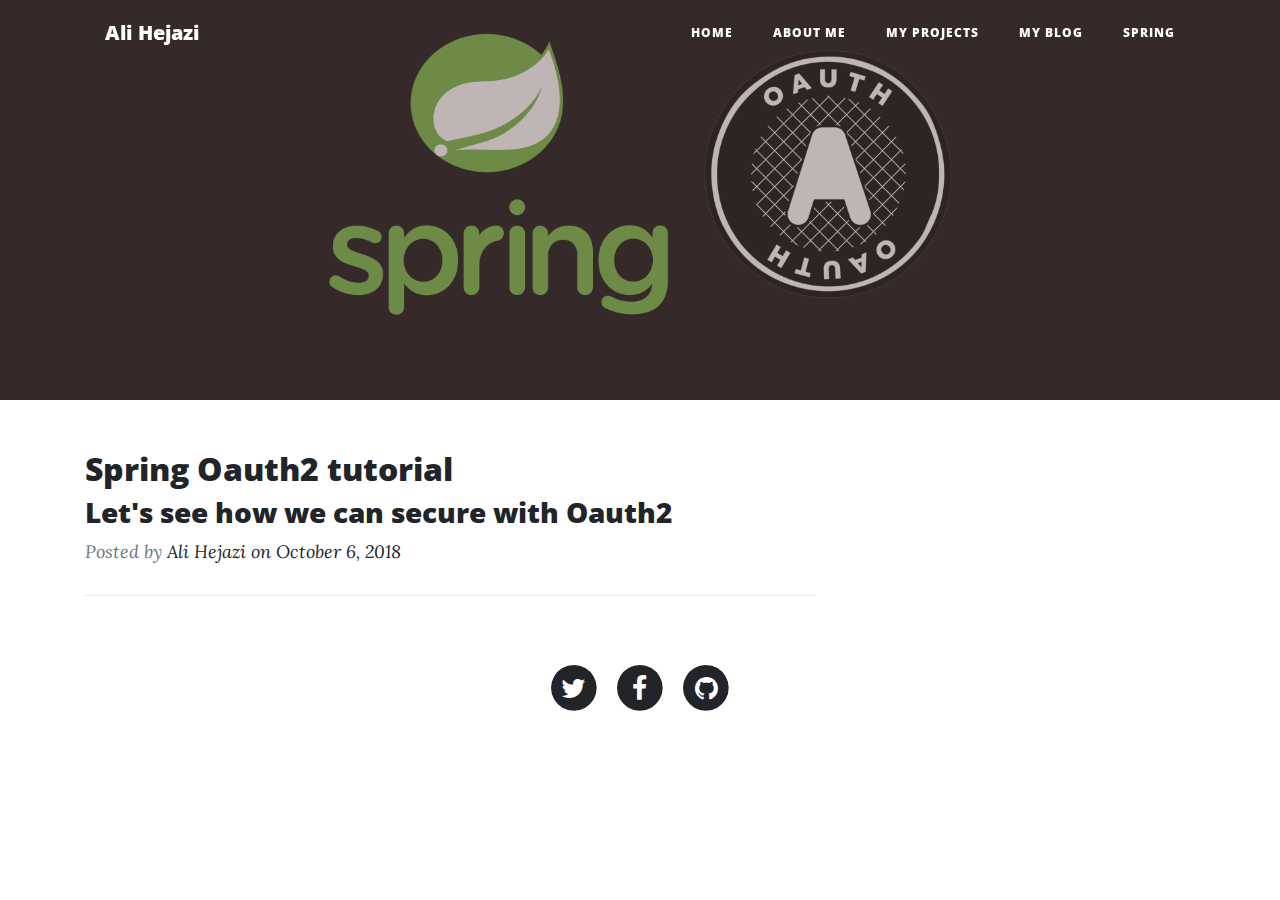
<file: index.html>
<!DOCTYPE html>
<html>
<head>
    <meta charset="utf-8">
    <meta name="viewport" content="width=device-width, initial-scale=1.0, shrink-to-fit=no">
    <title>Home - Ali Hejazi</title>
    <link rel="stylesheet" href="assets/bootstrap/css/bootstrap.min.css">
    <link rel="stylesheet" href="https://fonts.googleapis.com/css?family=Open+Sans:300italic,400italic,600italic,700italic,800italic,400,300,600,700,800">
    <link rel="stylesheet" href="https://fonts.googleapis.com/css?family=Lora:400,700,400italic,700italic">
    <link rel="stylesheet" href="assets/fonts/font-awesome.min.css">
    <link rel="stylesheet" href="https://fonts.googleapis.com/css?family=Lora">
    <link rel="stylesheet" href="assets/css/Article-Clean.css">
    <link rel="stylesheet" href="assets/css/Live-Hours-of-Operation-1.css">
    <link rel="stylesheet" href="assets/css/Live-Hours-of-Operation.css">
    <link rel="stylesheet" href="assets/css/Navigation-Clean.css">
    <link rel="stylesheet" href="assets/css/Navigation-with-Button.css">
    <link rel="stylesheet" href="assets/css/vertical-slider-1.css">
    <link rel="stylesheet" href="assets/css/vertical-slider.css">
    <link rel="apple-touch-icon" sizes="57x57" href="favicon/apple-icon-57x57.png">
    <link rel="apple-touch-icon" sizes="60x60" href="favicon/apple-icon-60x60.png">
    <link rel="apple-touch-icon" sizes="72x72" href="favicon/apple-icon-72x72.png">
    <link rel="apple-touch-icon" sizes="76x76" href="favicon/apple-icon-76x76.png">
    <link rel="apple-touch-icon" sizes="114x114" href="favicon/apple-icon-114x114.png">
    <link rel="apple-touch-icon" sizes="120x120" href="favicon/apple-icon-120x120.png">
    <link rel="apple-touch-icon" sizes="144x144" href="favicon/apple-icon-144x144.png">
    <link rel="apple-touch-icon" sizes="152x152" href="favicon/apple-icon-152x152.png">
    <link rel="apple-touch-icon" sizes="180x180" href="favicon/apple-icon-180x180.png">
    <link rel="icon" type="image/png" sizes="192x192"  href="favicon/android-icon-192x192.png">
    <link rel="icon" type="image/png" sizes="32x32" href="favicon/favicon-32x32.png">
    <link rel="icon" type="image/png" sizes="96x96" href="favicon/favicon-96x96.png">
    <link rel="icon" type="image/png" sizes="16x16" href="favicon/favicon-16x16.png">
    <link rel="manifest" href="favicon/manifest.json">
    <meta name="msapplication-TileColor" content="#ffffff">
    <meta name="msapplication-TileImage" content="favicon/ms-icon-144x144.png">
    <meta name="theme-color" content="#ffffff">
</head>

<body>
    <nav class="navbar navbar-light navbar-expand-lg fixed-top" id="mainNav">
        <div class="container"><a class="navbar-brand" href="index.html">Ali Hejazi</a><button class="navbar-toggler" data-toggle="collapse" data-target="#navbarResponsive" aria-controls="navbarResponsive" aria-expanded="false" aria-label="Toggle navigation"><i class="fa fa-bars"></i></button>
            <div
                class="collapse navbar-collapse" id="navbarResponsive">
                <ul class="nav navbar-nav ml-auto">
                    <li class="nav-item" role="presentation"><a class="nav-link" href="index.html">Home</a></li>
                    <li class="nav-item" role="presentation"><a class="nav-link" href="about.html">About ME</a></li>
                    <li class="nav-item" role="presentation"><a class="nav-link" href="contact.html">MY PrOJEcts</a></li>
                    <li class="nav-item" role="presentation"><a class="nav-link" href="post.html">MY Blog</a></li>
                    <li class="nav-item" role="presentation"><a class="nav-link" href="spring.html">Spring</a></li>
                </ul>
        </div>
        </div>
    </nav>
    <header class="masthead" style="background-image: url(&quot;assets/img/Artboard%202.png&quot;);background-color: #f7f6f5;background-size: cover;">
        <div class="overlay" style="background-color: rgba(109,83,83,0.86);"></div>
        <div class="container">
            <div class="row">
                <div class="col-md-10 col-lg-8 mx-auto">
                    <div class="site-heading"></div>
                </div>
            </div>
        </div>
    </header>
    <div class="container">
        <div class="row">
            <div class="col-md-10 col-lg-8">
                <div class="post-preview">
                    <a href="#">
                        <h2 class="d-flex post-title"><a href="spring.html">Spring Oauth2 tutorial</a></h2>
                        <h3 class="post-subtitle">Let's see how we can secure with Oauth2</h3>
                    </a>
                    <p class="post-meta">Posted by&nbsp;<a href="spring.html">Ali Hejazi on October 6, 2018</a></p>
                </div>
                <hr>
                <div class="clearfix"></div>
            </div>
        </div>
    </div>
    <footer>
        <div class="container">
            <div class="row">
                <div class="col-md-10 col-lg-8 mx-auto">
                    <ul class="list-inline text-center">
                        <li class="list-inline-item"><span class="fa-stack fa-lg"><i class="fa fa-circle fa-stack-2x"></i><i class="fa fa-twitter fa-stack-1x fa-inverse"></i></span></li>
                        <li class="list-inline-item"><span class="fa-stack fa-lg"><i class="fa fa-circle fa-stack-2x"></i><i class="fa fa-facebook fa-stack-1x fa-inverse"></i></span></li>
                        <li class="list-inline-item"><span class="fa-stack fa-lg"><i class="fa fa-circle fa-stack-2x"></i><i class="fa fa-github fa-stack-1x fa-inverse"></i></span></li>
                    </ul>
                </div>
            </div>
        </div>
    </footer>
    <script src="assets/js/jquery.min.js"></script>
    <script src="assets/bootstrap/js/bootstrap.min.js"></script>
    <script src="assets/js/clean-blog.js"></script>
    <script src="assets/js/Live-Hours-of-Operation.js"></script>
    <script src="assets/js/vertical-slider.js"></script>
</body>

</html>
</file>
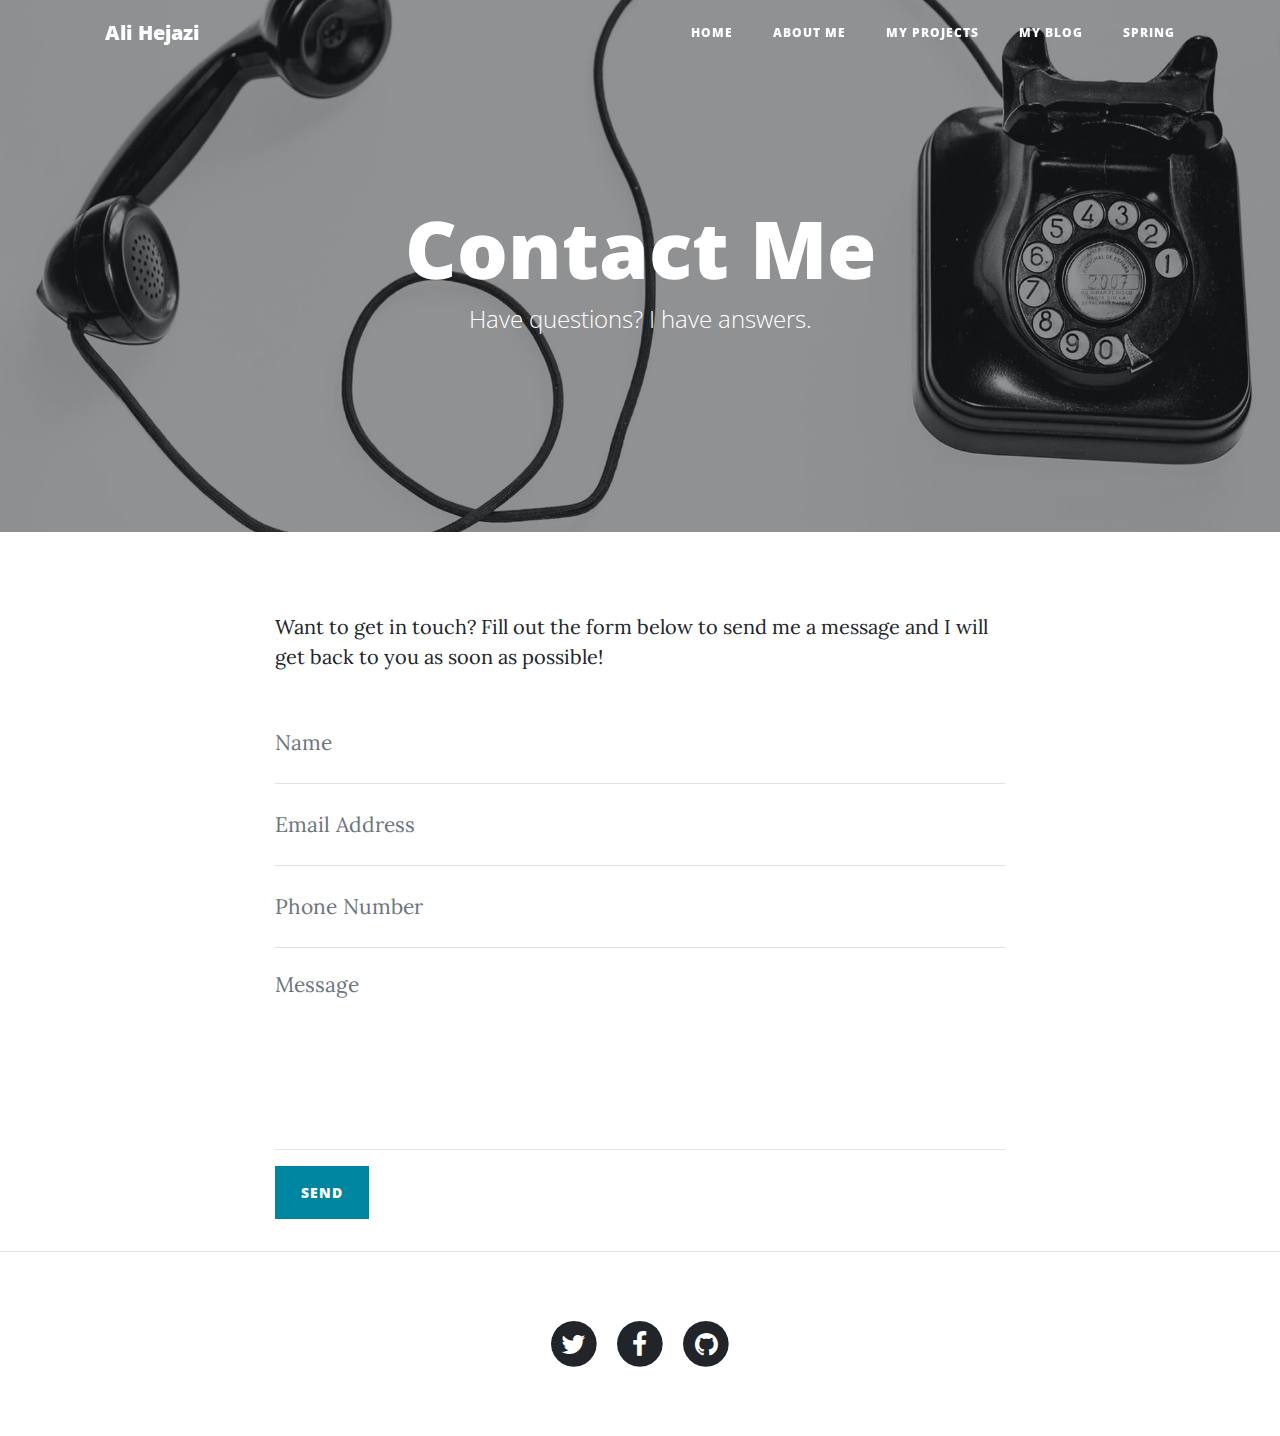
<file: contact.html>
<!DOCTYPE html>
<html>

<head>
    <meta charset="utf-8">
    <meta name="viewport" content="width=device-width, initial-scale=1.0, shrink-to-fit=no">
    <title>Contact us - Brand</title>
    <link rel="stylesheet" href="assets/bootstrap/css/bootstrap.min.css">
    <link rel="stylesheet" href="https://fonts.googleapis.com/css?family=Open+Sans:300italic,400italic,600italic,700italic,800italic,400,300,600,700,800">
    <link rel="stylesheet" href="https://fonts.googleapis.com/css?family=Lora:400,700,400italic,700italic">
    <link rel="stylesheet" href="assets/fonts/font-awesome.min.css">
    <link rel="stylesheet" href="https://fonts.googleapis.com/css?family=Lora">
    <link rel="stylesheet" href="assets/css/Article-Clean.css">
    <link rel="stylesheet" href="assets/css/Live-Hours-of-Operation-1.css">
    <link rel="stylesheet" href="assets/css/Live-Hours-of-Operation.css">
    <link rel="stylesheet" href="assets/css/Navigation-Clean.css">
    <link rel="stylesheet" href="assets/css/Navigation-with-Button.css">
    <link rel="stylesheet" href="assets/css/vertical-slider-1.css">
    <link rel="stylesheet" href="assets/css/vertical-slider.css">
<link rel="apple-touch-icon" sizes="57x57" href="favicon/apple-icon-57x57.png">
<link rel="apple-touch-icon" sizes="60x60" href="favicon/apple-icon-60x60.png">
<link rel="apple-touch-icon" sizes="72x72" href="favicon/apple-icon-72x72.png">
<link rel="apple-touch-icon" sizes="76x76" href="favicon/apple-icon-76x76.png">
<link rel="apple-touch-icon" sizes="114x114" href="favicon/apple-icon-114x114.png">
<link rel="apple-touch-icon" sizes="120x120" href="favicon/apple-icon-120x120.png">
<link rel="apple-touch-icon" sizes="144x144" href="favicon/apple-icon-144x144.png">
<link rel="apple-touch-icon" sizes="152x152" href="favicon/apple-icon-152x152.png">
<link rel="apple-touch-icon" sizes="180x180" href="favicon/apple-icon-180x180.png">
<link rel="icon" type="image/png" sizes="192x192"  href="favicon/android-icon-192x192.png">
<link rel="icon" type="image/png" sizes="32x32" href="favicon/favicon-32x32.png">
<link rel="icon" type="image/png" sizes="96x96" href="favicon/favicon-96x96.png">
<link rel="icon" type="image/png" sizes="16x16" href="favicon/favicon-16x16.png">
<link rel="manifest" href="favicon/manifest.json">
<meta name="msapplication-TileColor" content="#ffffff">
<meta name="msapplication-TileImage" content="favicon/ms-icon-144x144.png">
<meta name="theme-color" content="#ffffff">
</head>

<body>
    <nav class="navbar navbar-light navbar-expand-lg fixed-top" id="mainNav">
        <div class="container"><a class="navbar-brand" href="index.html">Ali Hejazi</a><button class="navbar-toggler" data-toggle="collapse" data-target="#navbarResponsive" aria-controls="navbarResponsive" aria-expanded="false" aria-label="Toggle navigation"><i class="fa fa-bars"></i></button>
            <div
                class="collapse navbar-collapse" id="navbarResponsive">
                <ul class="nav navbar-nav ml-auto">
                    <li class="nav-item" role="presentation"><a class="nav-link" href="index.html">Home</a></li>
                    <li class="nav-item" role="presentation"><a class="nav-link" href="about.html">About ME</a></li>
                    <li class="nav-item" role="presentation"><a class="nav-link" href="contact.html">MY PrOJEcts</a></li>
                    <li class="nav-item" role="presentation"><a class="nav-link" href="post.html">MY Blog</a></li>
                    <li class="nav-item" role="presentation"><a class="nav-link" href="spring.html">Spring</a></li>
                </ul>
        </div>
        </div>
    </nav>
    <header class="masthead" style="background-image:url('assets/img/contact-bg.jpg');">
        <div class="overlay"></div>
        <div class="container">
            <div class="row">
                <div class="col-md-10 col-lg-8 mx-auto">
                    <div class="site-heading">
                        <h1>Contact Me</h1><span class="subheading">Have questions? I have answers.</span></div>
                </div>
            </div>
        </div>
    </header>
    <div class="container">
        <div class="row">
            <div class="col-md-10 col-lg-8 mx-auto">
                <p>Want to get in touch? Fill out the form below to send me a message and I will get back to you as soon as possible!</p>
                <form id="contactForm" name="sentMessage" novalidate="novalidate">
                    <div class="control-group">
                        <div class="form-group floating-label-form-group controls"><label>Name</label><input class="form-control" type="text" required="" placeholder="Name" id="name"><small class="form-text text-danger help-block"></small></div>
                    </div>
                    <div class="control-group">
                        <div class="form-group floating-label-form-group controls"><label>Email Address</label><input class="form-control" type="email" required="" placeholder="Email Address" id="email"><small class="form-text text-danger help-block"></small></div>
                    </div>
                    <div class="control-group">
                        <div class="form-group floating-label-form-group controls"><label>Phone Number</label><input class="form-control" type="tel" required="" placeholder="Phone Number" id="phone"><small class="form-text text-danger help-block"></small></div>
                    </div>
                    <div class="control-group">
                        <div class="form-group floating-label-form-group controls mb-3"><label>Message</label><textarea class="form-control" rows="5" required="" placeholder="Message" id="message" data-validation-required-message="Please enter a message."></textarea><small class="form-text text-danger help-block"></small></div>
                    </div>
                    <div id="success"></div>
                    <div class="form-group"><button class="btn btn-primary" type="submit" id="sendMessageButton">Send</button></div>
                </form>
            </div>
        </div>
    </div>
    <hr>
    <footer>
        <div class="container">
            <div class="row">
                <div class="col-md-10 col-lg-8 mx-auto">
                    <ul class="list-inline text-center">
                        <li class="list-inline-item"><span class="fa-stack fa-lg"><i class="fa fa-circle fa-stack-2x"></i><i class="fa fa-twitter fa-stack-1x fa-inverse"></i></span></li>
                        <li class="list-inline-item"><span class="fa-stack fa-lg"><i class="fa fa-circle fa-stack-2x"></i><i class="fa fa-facebook fa-stack-1x fa-inverse"></i></span></li>
                        <li class="list-inline-item"><span class="fa-stack fa-lg"><i class="fa fa-circle fa-stack-2x"></i><i class="fa fa-github fa-stack-1x fa-inverse"></i></span></li>
                    </ul>
                </div>
            </div>
        </div>
    </footer>
    <script src="assets/js/jquery.min.js"></script>
    <script src="assets/bootstrap/js/bootstrap.min.js"></script>
    <script src="assets/js/clean-blog.js"></script>
    <script src="assets/js/Live-Hours-of-Operation.js"></script>
    <script src="assets/js/vertical-slider.js"></script>
</body>

</html>
</file>
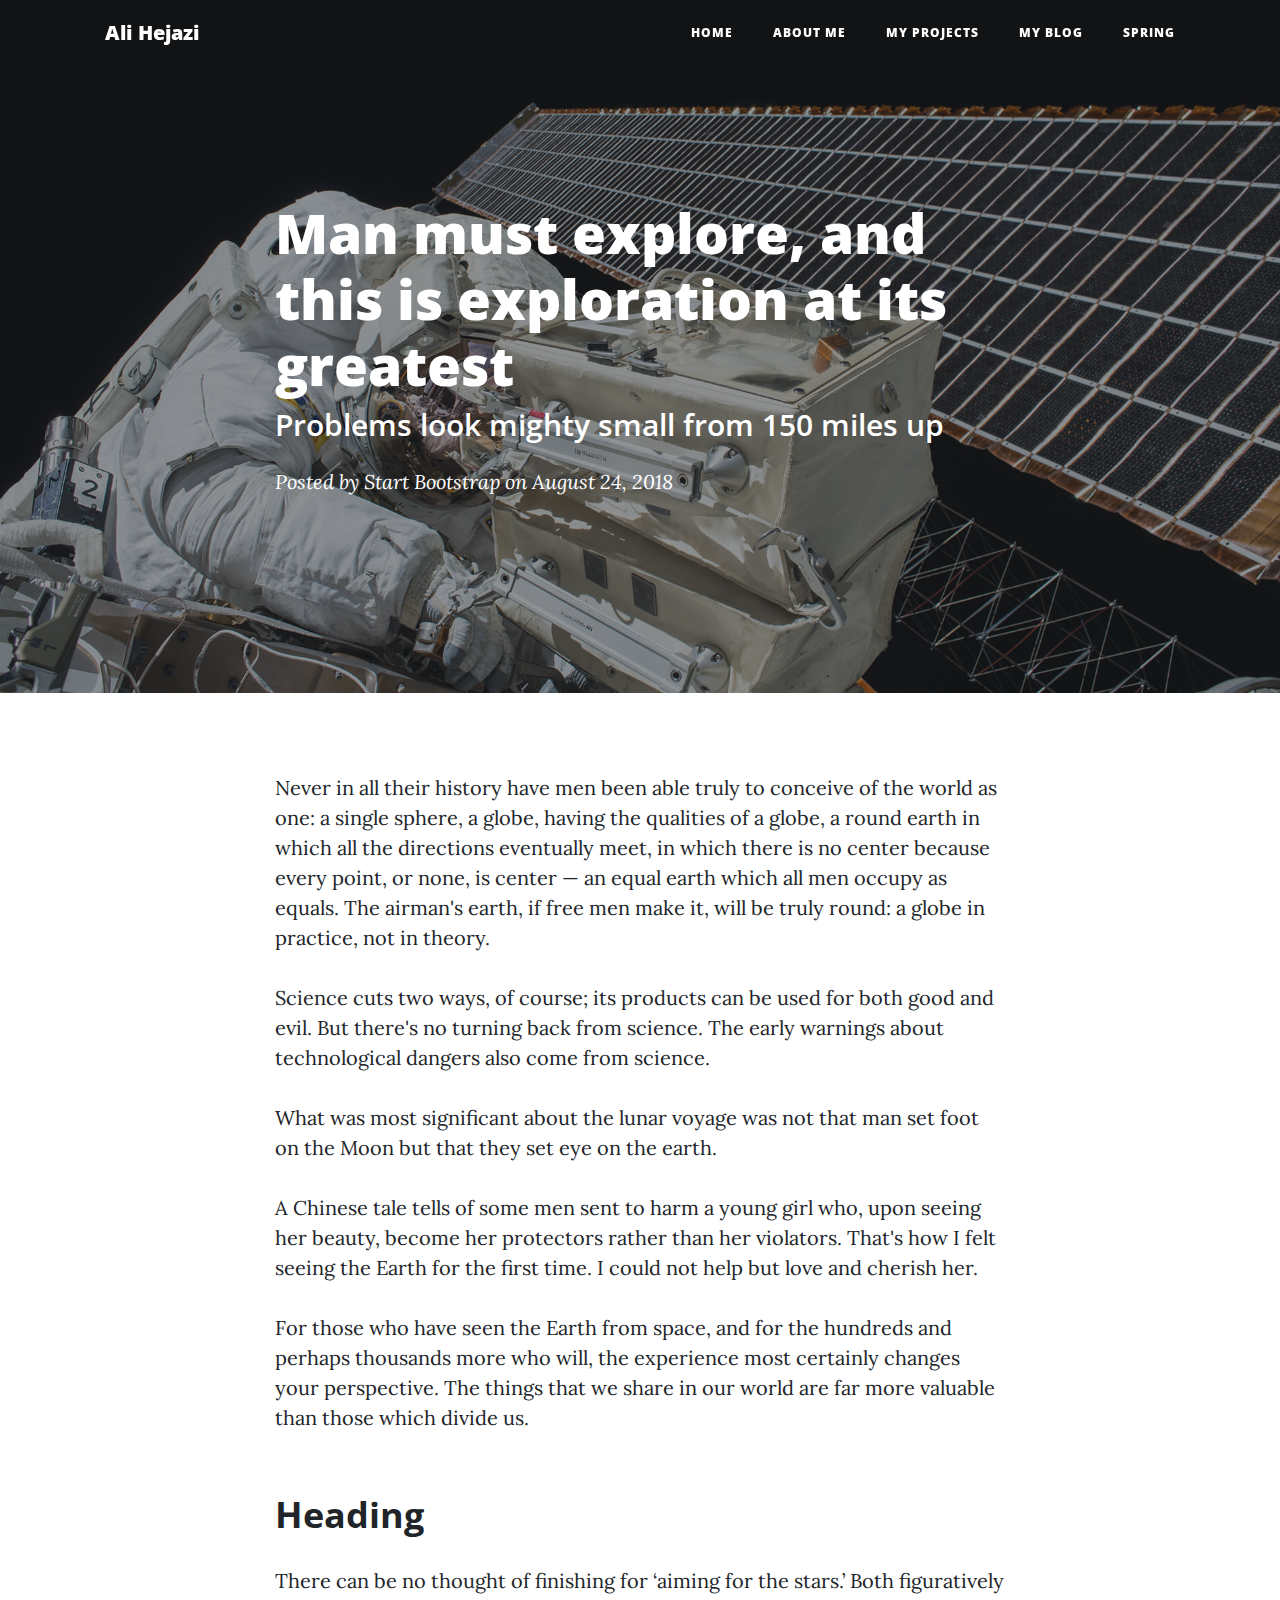
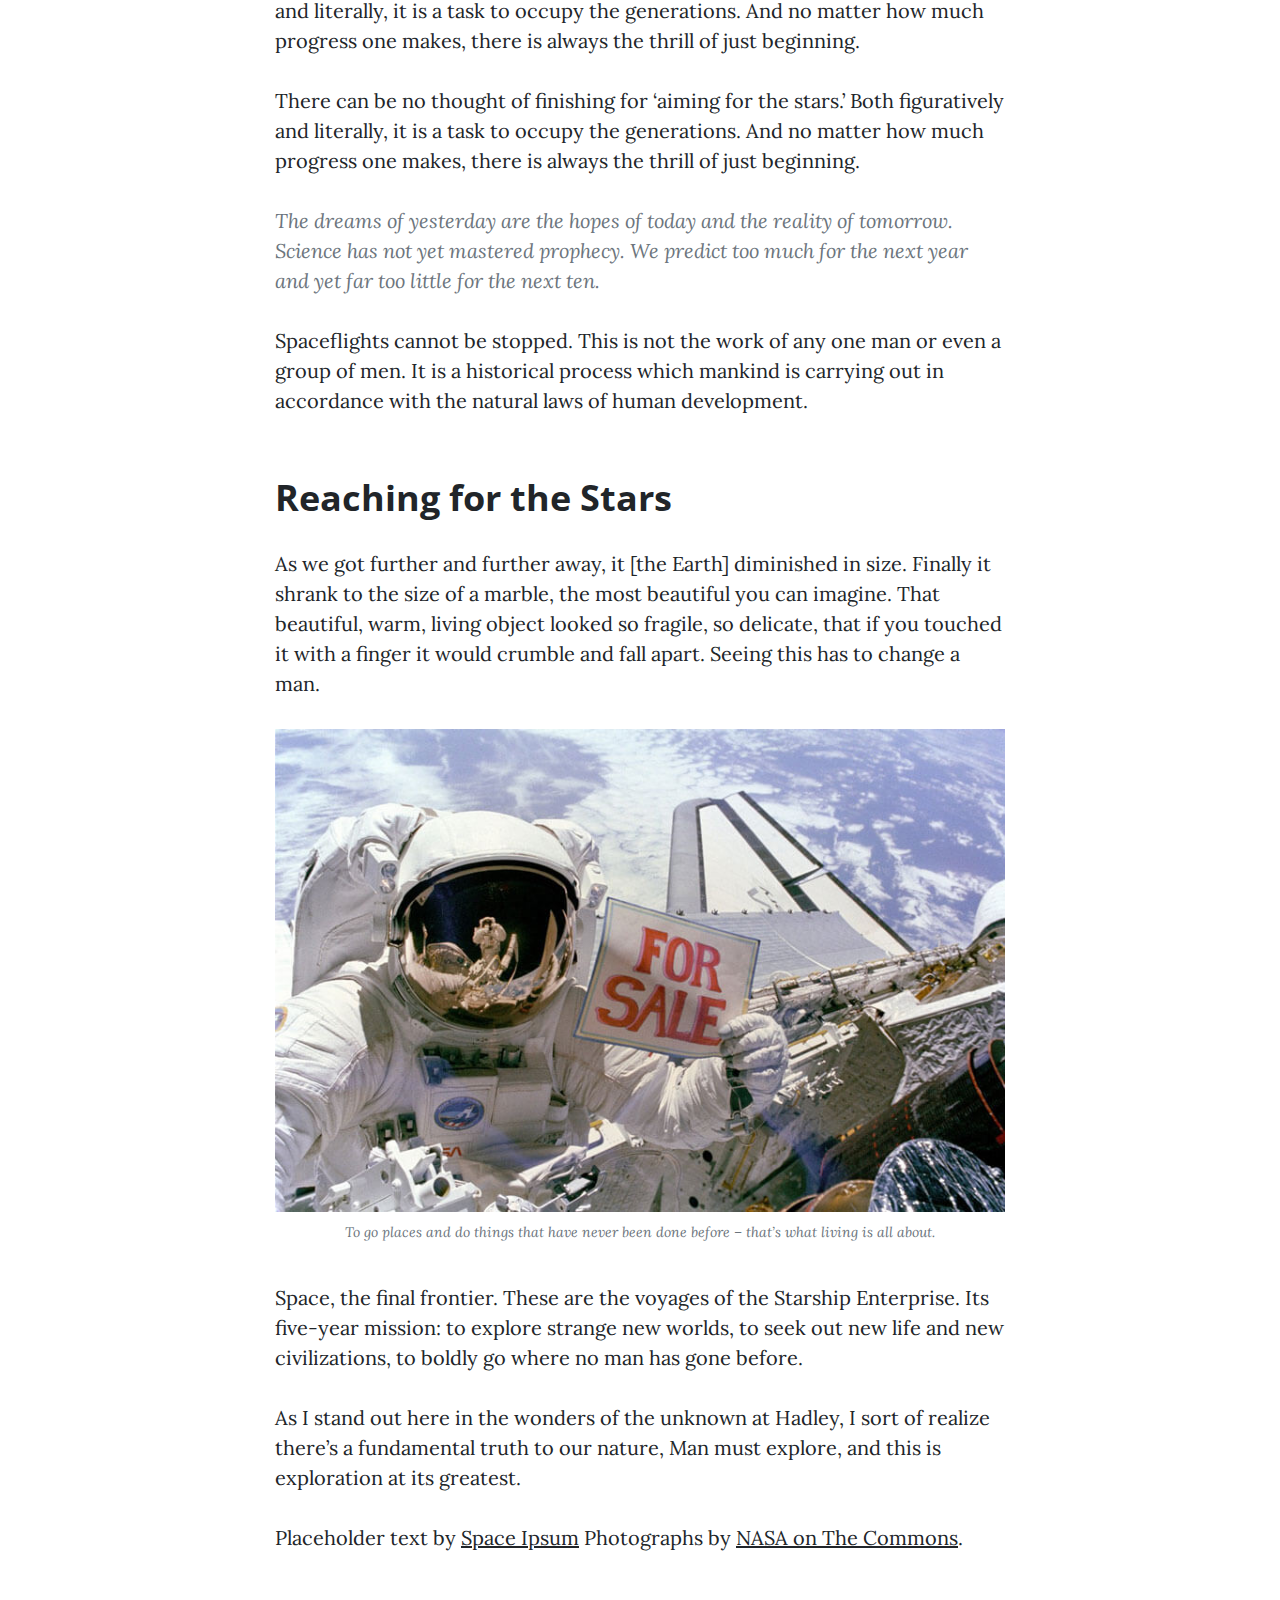
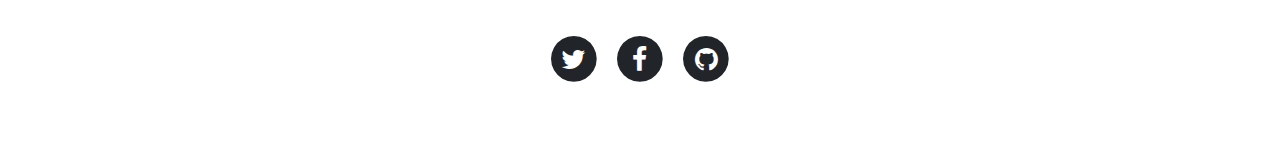
<file: post.html>
<!DOCTYPE html>
<html>

<head>
    <meta charset="utf-8">
    <meta name="viewport" content="width=device-width, initial-scale=1.0, shrink-to-fit=no">
    <title>My blog - Ali Hejazi</title>
    <link rel="stylesheet" href="assets/bootstrap/css/bootstrap.min.css">
    <link rel="stylesheet" href="https://fonts.googleapis.com/css?family=Open+Sans:300italic,400italic,600italic,700italic,800italic,400,300,600,700,800">
    <link rel="stylesheet" href="https://fonts.googleapis.com/css?family=Lora:400,700,400italic,700italic">
    <link rel="stylesheet" href="assets/fonts/font-awesome.min.css">
    <link rel="stylesheet" href="https://fonts.googleapis.com/css?family=Lora">
    <link rel="stylesheet" href="assets/css/Article-Clean.css">
    <link rel="stylesheet" href="assets/css/Live-Hours-of-Operation-1.css">
    <link rel="stylesheet" href="assets/css/Live-Hours-of-Operation.css">
    <link rel="stylesheet" href="assets/css/Navigation-Clean.css">
    <link rel="stylesheet" href="assets/css/Navigation-with-Button.css">
    <link rel="stylesheet" href="assets/css/vertical-slider-1.css">
    <link rel="stylesheet" href="assets/css/vertical-slider.css">
<link rel="apple-touch-icon" sizes="57x57" href="favicon/apple-icon-57x57.png">
<link rel="apple-touch-icon" sizes="60x60" href="favicon/apple-icon-60x60.png">
<link rel="apple-touch-icon" sizes="72x72" href="favicon/apple-icon-72x72.png">
<link rel="apple-touch-icon" sizes="76x76" href="favicon/apple-icon-76x76.png">
<link rel="apple-touch-icon" sizes="114x114" href="favicon/apple-icon-114x114.png">
<link rel="apple-touch-icon" sizes="120x120" href="favicon/apple-icon-120x120.png">
<link rel="apple-touch-icon" sizes="144x144" href="favicon/apple-icon-144x144.png">
<link rel="apple-touch-icon" sizes="152x152" href="favicon/apple-icon-152x152.png">
<link rel="apple-touch-icon" sizes="180x180" href="favicon/apple-icon-180x180.png">
<link rel="icon" type="image/png" sizes="192x192"  href="favicon/android-icon-192x192.png">
<link rel="icon" type="image/png" sizes="32x32" href="favicon/favicon-32x32.png">
<link rel="icon" type="image/png" sizes="96x96" href="favicon/favicon-96x96.png">
<link rel="icon" type="image/png" sizes="16x16" href="favicon/favicon-16x16.png">
<link rel="manifest" href="favicon/manifest.json">
<meta name="msapplication-TileColor" content="#ffffff">
<meta name="msapplication-TileImage" content="favicon/ms-icon-144x144.png">
<meta name="theme-color" content="#ffffff">
</head>

<body>
    <nav class="navbar navbar-light navbar-expand-lg fixed-top" id="mainNav">
        <div class="container"><a class="navbar-brand" href="index.html">Ali Hejazi</a><button class="navbar-toggler" data-toggle="collapse" data-target="#navbarResponsive" aria-controls="navbarResponsive" aria-expanded="false" aria-label="Toggle navigation"><i class="fa fa-bars"></i></button>
            <div
                class="collapse navbar-collapse" id="navbarResponsive">
                <ul class="nav navbar-nav ml-auto">
                    <li class="nav-item" role="presentation"><a class="nav-link" href="index.html">Home</a></li>
                    <li class="nav-item" role="presentation"><a class="nav-link" href="about.html">About ME</a></li>
                    <li class="nav-item" role="presentation"><a class="nav-link" href="contact.html">MY PrOJEcts</a></li>
                    <li class="nav-item" role="presentation"><a class="nav-link" href="post.html">MY Blog</a></li>
                    <li class="nav-item" role="presentation"><a class="nav-link" href="spring.html">Spring</a></li>
                </ul>
        </div>
        </div>
    </nav>
    <header class="masthead" style="background-image:url('assets/img/post-bg.jpg');">
        <div class="overlay"></div>
        <div class="container">
            <div class="row">
                <div class="col-md-10 col-lg-8 mx-auto">
                    <div class="post-heading">
                        <h1>Man must explore, and this is exploration at its greatest</h1>
                        <h2 class="subheading">Problems look mighty small from 150 miles up</h2><span class="meta">Posted by&nbsp;<a href="#">Start Bootstrap</a>&nbsp;on August 24, 2018</span></div>
                </div>
            </div>
        </div>
    </header>
    <article>
        <div class="container">
            <div class="row">
                <div class="col-md-10 col-lg-8 mx-auto">
                    <p>Never in all their history have men been able truly to conceive of the world as one: a single sphere, a globe, having the qualities of a globe, a round earth in which all the directions eventually meet, in which there is no center
                        because every point, or none, is center — an equal earth which all men occupy as equals. The airman's earth, if free men make it, will be truly round: a globe in practice, not in theory.</p>
                    <p>Science cuts two ways, of course; its products can be used for both good and evil. But there's no turning back from science. The early warnings about technological dangers also come from science.</p>
                    <p>What was most significant about the lunar voyage was not that man set foot on the Moon but that they set eye on the earth.</p>
                    <p>A Chinese tale tells of some men sent to harm a young girl who, upon seeing her beauty, become her protectors rather than her violators. That's how I felt seeing the Earth for the first time. I could not help but love and cherish her.</p>
                    <p>For those who have seen the Earth from space, and for the hundreds and perhaps thousands more who will, the experience most certainly changes your perspective. The things that we share in our world are far more valuable than those
                        which divide us.</p>
                    <h2 class="section-heading">Heading</h2>
                    <p>There can be no thought of finishing for ‘aiming for the stars.’ Both figuratively and literally, it is a task to occupy the generations. And no matter how much progress one makes, there is always the thrill of just beginning.</p>
                    <p>There can be no thought of finishing for ‘aiming for the stars.’ Both figuratively and literally, it is a task to occupy the generations. And no matter how much progress one makes, there is always the thrill of just beginning.</p>
                    <blockquote
                        class="blockquote">
                        <p class="mb-0">The dreams of yesterday are the hopes of today and the reality of tomorrow. Science has not yet mastered prophecy. We predict too much for the next year and yet far too little for the next ten.</p>
                        </blockquote>
                        <p>Spaceflights cannot be stopped. This is not the work of any one man or even a group of men. It is a historical process which mankind is carrying out in accordance with the natural laws of human development.</p>
                        <h2 class="section-heading">Reaching for the Stars</h2>
                        <p>As we got further and further away, it [the Earth] diminished in size. Finally it shrank to the size of a marble, the most beautiful you can imagine. That beautiful, warm, living object looked so fragile, so delicate, that if you
                            touched it with a finger it would crumble and fall apart. Seeing this has to change a man.</p><a href="#"><img class="img-fluid" src="assets/img/post-sample-image.jpg"></a><span class="caption text-muted">To go places and do things that have never been done before – that’s what living is all about.</span>
                        <p>Space, the final frontier. These are the voyages of the Starship Enterprise. Its five-year mission: to explore strange new worlds, to seek out new life and new civilizations, to boldly go where no man has gone before.</p>
                        <p>As I stand out here in the wonders of the unknown at Hadley, I sort of realize there’s a fundamental truth to our nature, Man must explore, and this is exploration at its greatest.</p>
                        <p><span>Placeholder text by&nbsp;</span><a href="http://spaceipsum.com">Space Ipsum</a><span>&nbsp;Photographs by&nbsp;</span><a href="https://www.flickr.com/photos/nasacommons/">NASA on The Commons</a>.</p>
                </div>
            </div>
        </div>
    </article>
    <footer>
        <div class="container">
            <div class="row">
                <div class="col-md-10 col-lg-8 mx-auto">
                    <ul class="list-inline text-center">
                        <li class="list-inline-item"><span class="fa-stack fa-lg"><i class="fa fa-circle fa-stack-2x"></i><i class="fa fa-twitter fa-stack-1x fa-inverse"></i></span></li>
                        <li class="list-inline-item"><span class="fa-stack fa-lg"><i class="fa fa-circle fa-stack-2x"></i><i class="fa fa-facebook fa-stack-1x fa-inverse"></i></span></li>
                        <li class="list-inline-item"><span class="fa-stack fa-lg"><i class="fa fa-circle fa-stack-2x"></i><i class="fa fa-github fa-stack-1x fa-inverse"></i></span></li>
                    </ul>
                </div>
            </div>
        </div>
    </footer>
    <script src="assets/js/jquery.min.js"></script>
    <script src="assets/bootstrap/js/bootstrap.min.js"></script>
    <script src="assets/js/clean-blog.js"></script>
    <script src="assets/js/Live-Hours-of-Operation.js"></script>
    <script src="assets/js/vertical-slider.js"></script>
</body>

</html>
</file>
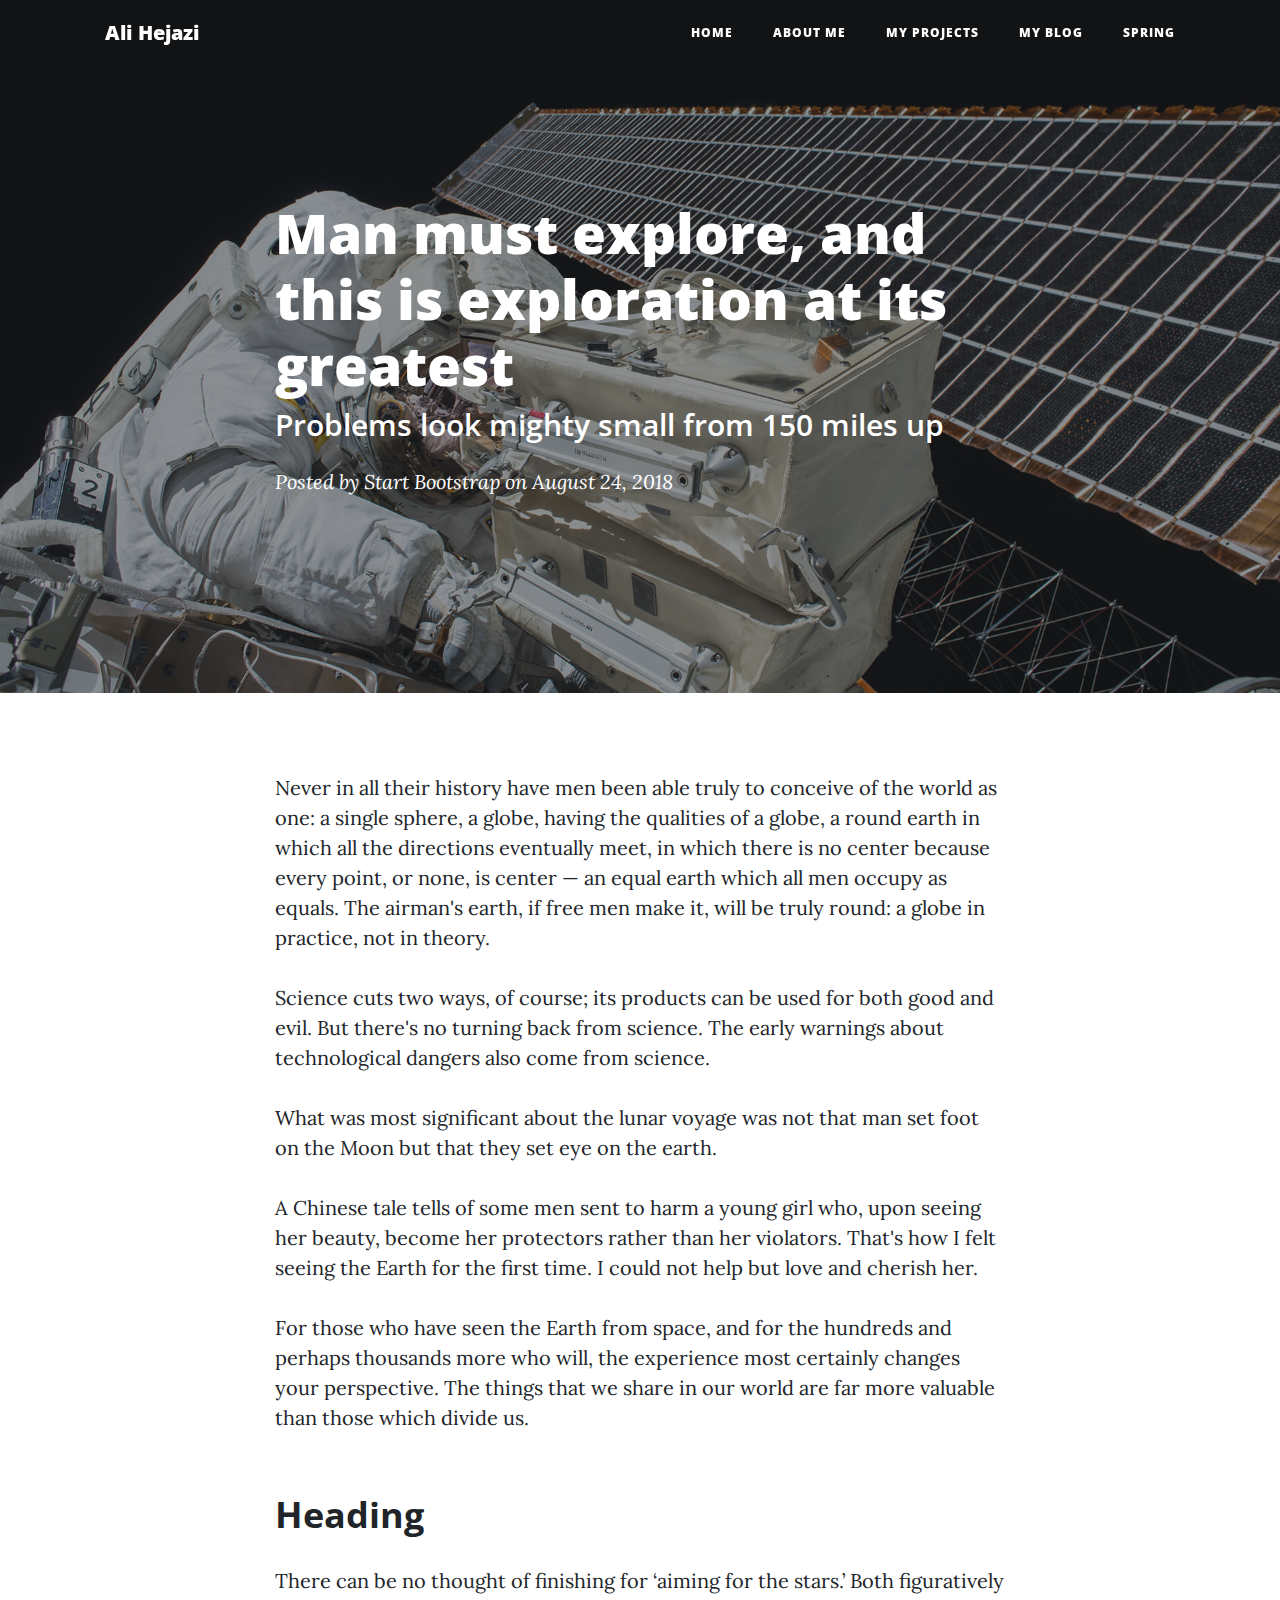
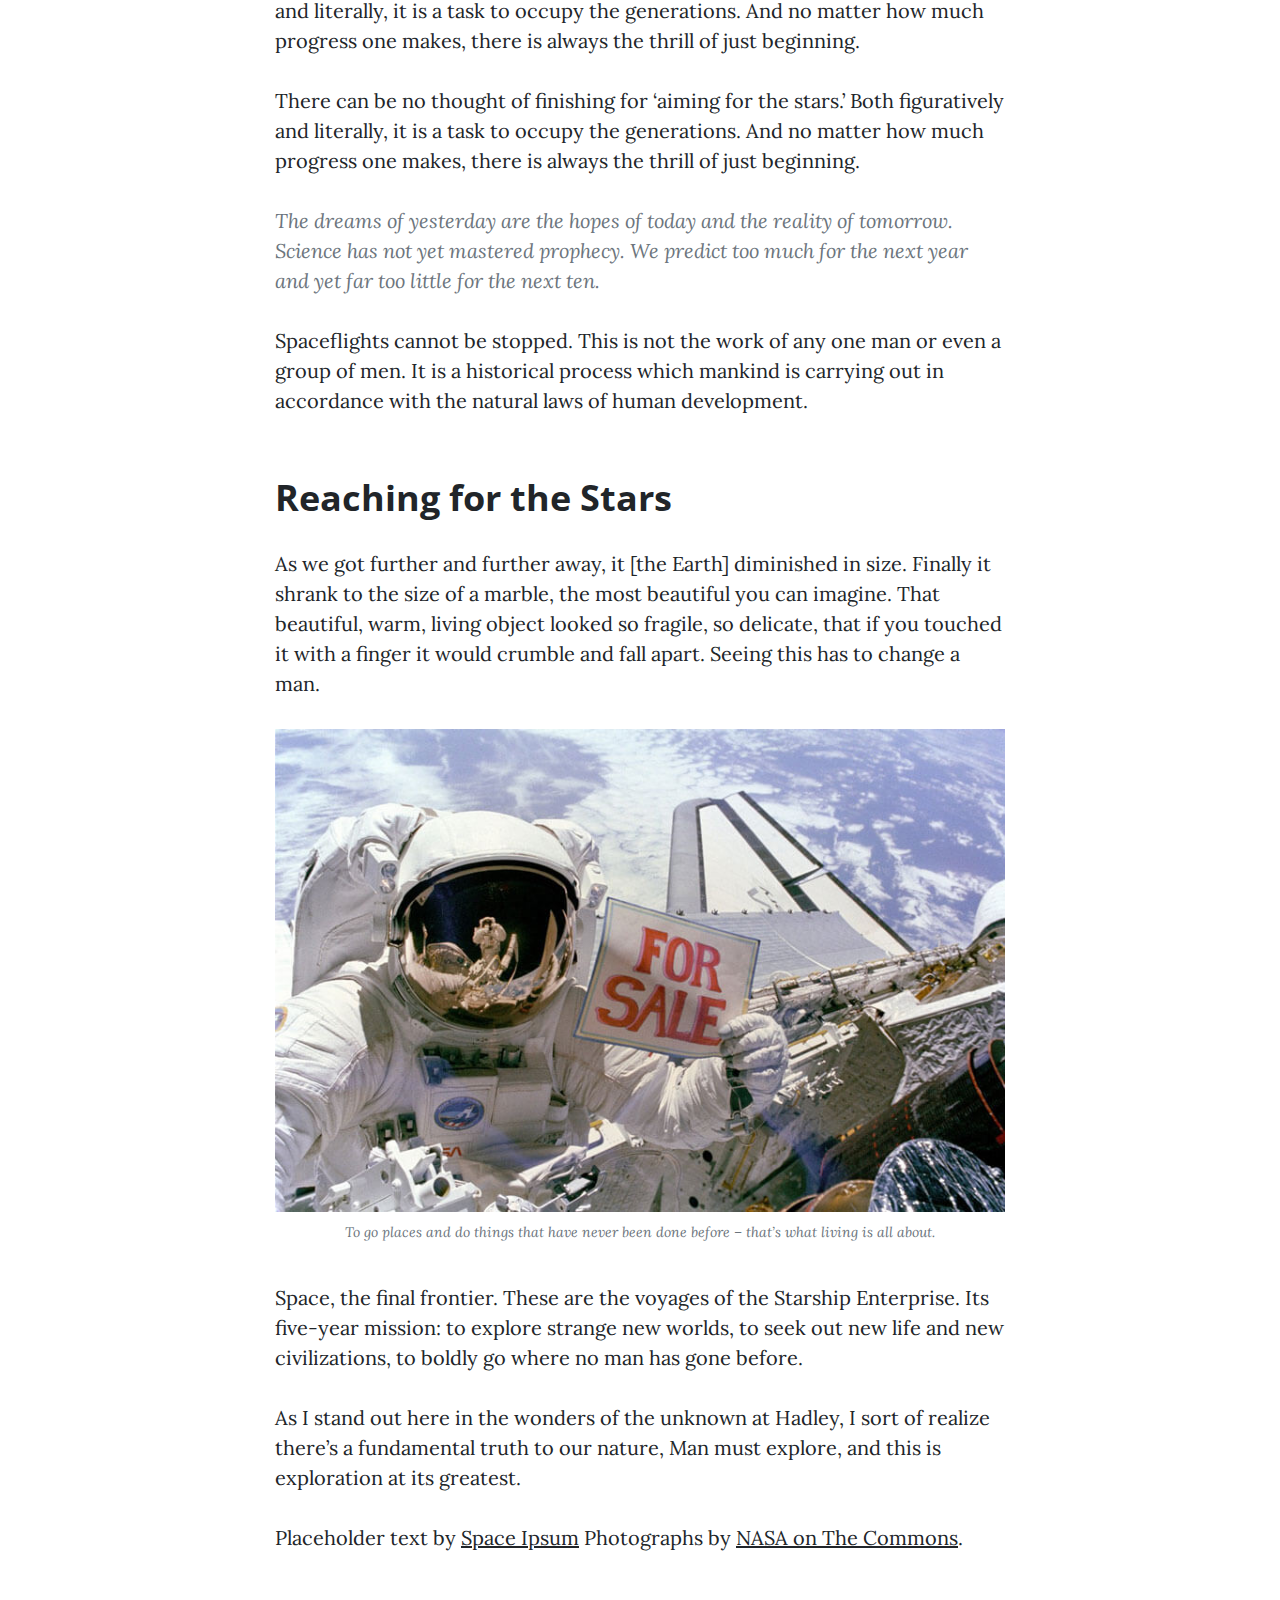
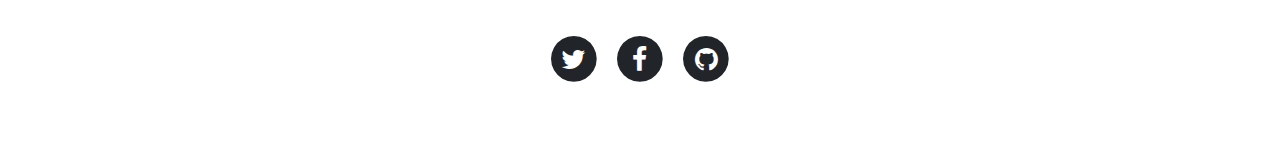
<file: spring.html>
<!DOCTYPE html>
<html>

<head>
    <meta charset="utf-8">
    <meta name="viewport" content="width=device-width, initial-scale=1.0, shrink-to-fit=no">
    <title>Spring - Ali Hejazi</title>
    <link rel="stylesheet" href="assets/bootstrap/css/bootstrap.min.css">
    <link rel="stylesheet" href="https://fonts.googleapis.com/css?family=Open+Sans:300italic,400italic,600italic,700italic,800italic,400,300,600,700,800">
    <link rel="stylesheet" href="https://fonts.googleapis.com/css?family=Lora:400,700,400italic,700italic">
    <link rel="stylesheet" href="assets/fonts/font-awesome.min.css">
    <link rel="stylesheet" href="https://fonts.googleapis.com/css?family=Lora">
    <link rel="stylesheet" href="assets/css/Article-Clean.css">
    <link rel="stylesheet" href="assets/css/Live-Hours-of-Operation-1.css">
    <link rel="stylesheet" href="assets/css/Live-Hours-of-Operation.css">
    <link rel="stylesheet" href="assets/css/Navigation-Clean.css">
    <link rel="stylesheet" href="assets/css/Navigation-with-Button.css">
    <link rel="stylesheet" href="assets/css/vertical-slider-1.css">
    <link rel="stylesheet" href="assets/css/vertical-slider.css">
<link rel="apple-touch-icon" sizes="57x57" href="favicon/apple-icon-57x57.png">
<link rel="apple-touch-icon" sizes="60x60" href="favicon/apple-icon-60x60.png">
<link rel="apple-touch-icon" sizes="72x72" href="favicon/apple-icon-72x72.png">
<link rel="apple-touch-icon" sizes="76x76" href="favicon/apple-icon-76x76.png">
<link rel="apple-touch-icon" sizes="114x114" href="favicon/apple-icon-114x114.png">
<link rel="apple-touch-icon" sizes="120x120" href="favicon/apple-icon-120x120.png">
<link rel="apple-touch-icon" sizes="144x144" href="favicon/apple-icon-144x144.png">
<link rel="apple-touch-icon" sizes="152x152" href="favicon/apple-icon-152x152.png">
<link rel="apple-touch-icon" sizes="180x180" href="favicon/apple-icon-180x180.png">
<link rel="icon" type="image/png" sizes="192x192"  href="favicon/android-icon-192x192.png">
<link rel="icon" type="image/png" sizes="32x32" href="favicon/favicon-32x32.png">
<link rel="icon" type="image/png" sizes="96x96" href="favicon/favicon-96x96.png">
<link rel="icon" type="image/png" sizes="16x16" href="favicon/favicon-16x16.png">
<link rel="manifest" href="favicon/manifest.json">
<meta name="msapplication-TileColor" content="#ffffff">
<meta name="msapplication-TileImage" content="favicon/ms-icon-144x144.png">
<meta name="theme-color" content="#ffffff">
</head>

<body>
    <nav class="navbar navbar-light navbar-expand-lg fixed-top" id="mainNav">
        <div class="container"><a class="navbar-brand" href="index.html">Ali Hejazi</a><button class="navbar-toggler" data-toggle="collapse" data-target="#navbarResponsive" aria-controls="navbarResponsive" aria-expanded="false" aria-label="Toggle navigation"><i class="fa fa-bars"></i></button>
            <div
                class="collapse navbar-collapse" id="navbarResponsive">
                <ul class="nav navbar-nav ml-auto">
                    <li class="nav-item" role="presentation"><a class="nav-link" href="index.html">Home</a></li>
                    <li class="nav-item" role="presentation"><a class="nav-link" href="about.html">About ME</a></li>
                    <li class="nav-item" role="presentation"><a class="nav-link" href="contact.html">MY PrOJEcts</a></li>
                    <li class="nav-item" role="presentation"><a class="nav-link" href="post.html">MY Blog</a></li>
                    <li class="nav-item" role="presentation"><a class="nav-link" href="spring.html">Spring</a></li>
                </ul>
        </div>
        </div>
    </nav>
    <header class="masthead" style="background-image:url('assets/img/post-bg.jpg');">
        <div class="overlay"></div>
        <div class="container">
            <div class="row">
                <div class="col-md-10 col-lg-8 mx-auto">
                    <div class="post-heading">
                        <h1>Man must explore, and this is exploration at its greatest</h1>
                        <h2 class="subheading">Problems look mighty small from 150 miles up</h2><span class="meta">Posted by&nbsp;<a href="#">Start Bootstrap</a>&nbsp;on August 24, 2018</span></div>
                </div>
            </div>
        </div>
    </header>
    <article>
        <div class="container">
            <div class="row">
                <div class="col-md-10 col-lg-8 mx-auto">
                    <p>Never in all their history have men been able truly to conceive of the world as one: a single sphere, a globe, having the qualities of a globe, a round earth in which all the directions eventually meet, in which there is no center
                        because every point, or none, is center — an equal earth which all men occupy as equals. The airman's earth, if free men make it, will be truly round: a globe in practice, not in theory.</p>
                    <p>Science cuts two ways, of course; its products can be used for both good and evil. But there's no turning back from science. The early warnings about technological dangers also come from science.</p>
                    <p>What was most significant about the lunar voyage was not that man set foot on the Moon but that they set eye on the earth.</p>
                    <p>A Chinese tale tells of some men sent to harm a young girl who, upon seeing her beauty, become her protectors rather than her violators. That's how I felt seeing the Earth for the first time. I could not help but love and cherish her.</p>
                    <p>For those who have seen the Earth from space, and for the hundreds and perhaps thousands more who will, the experience most certainly changes your perspective. The things that we share in our world are far more valuable than those
                        which divide us.</p>
                    <h2 class="section-heading">Heading</h2>
                    <p>There can be no thought of finishing for ‘aiming for the stars.’ Both figuratively and literally, it is a task to occupy the generations. And no matter how much progress one makes, there is always the thrill of just beginning.</p>
                    <p>There can be no thought of finishing for ‘aiming for the stars.’ Both figuratively and literally, it is a task to occupy the generations. And no matter how much progress one makes, there is always the thrill of just beginning.</p>
                    <blockquote
                        class="blockquote">
                        <p class="mb-0">The dreams of yesterday are the hopes of today and the reality of tomorrow. Science has not yet mastered prophecy. We predict too much for the next year and yet far too little for the next ten.</p>
                        </blockquote>
                        <p>Spaceflights cannot be stopped. This is not the work of any one man or even a group of men. It is a historical process which mankind is carrying out in accordance with the natural laws of human development.</p>
                        <h2 class="section-heading">Reaching for the Stars</h2>
                        <p>As we got further and further away, it [the Earth] diminished in size. Finally it shrank to the size of a marble, the most beautiful you can imagine. That beautiful, warm, living object looked so fragile, so delicate, that if you
                            touched it with a finger it would crumble and fall apart. Seeing this has to change a man.</p><a href="#"><img class="img-fluid" src="assets/img/post-sample-image.jpg"></a><span class="caption text-muted">To go places and do things that have never been done before – that’s what living is all about.</span>
                        <p>Space, the final frontier. These are the voyages of the Starship Enterprise. Its five-year mission: to explore strange new worlds, to seek out new life and new civilizations, to boldly go where no man has gone before.</p>
                        <p>As I stand out here in the wonders of the unknown at Hadley, I sort of realize there’s a fundamental truth to our nature, Man must explore, and this is exploration at its greatest.</p>
                        <p><span>Placeholder text by&nbsp;</span><a href="http://spaceipsum.com">Space Ipsum</a><span>&nbsp;Photographs by&nbsp;</span><a href="https://www.flickr.com/photos/nasacommons/">NASA on The Commons</a>.</p>
                </div>
            </div>
        </div>
    </article>
    <footer>
        <div class="container">
            <div class="row">
                <div class="col-md-10 col-lg-8 mx-auto">
                    <ul class="list-inline text-center">
                        <li class="list-inline-item"><span class="fa-stack fa-lg"><i class="fa fa-circle fa-stack-2x"></i><i class="fa fa-twitter fa-stack-1x fa-inverse"></i></span></li>
                        <li class="list-inline-item"><span class="fa-stack fa-lg"><i class="fa fa-circle fa-stack-2x"></i><i class="fa fa-facebook fa-stack-1x fa-inverse"></i></span></li>
                        <li class="list-inline-item"><span class="fa-stack fa-lg"><i class="fa fa-circle fa-stack-2x"></i><i class="fa fa-github fa-stack-1x fa-inverse"></i></span></li>
                    </ul>
                </div>
            </div>
        </div>
    </footer>
    <script src="assets/js/jquery.min.js"></script>
    <script src="assets/bootstrap/js/bootstrap.min.js"></script>
    <script src="assets/js/clean-blog.js"></script>
    <script src="assets/js/Live-Hours-of-Operation.js"></script>
    <script src="assets/js/vertical-slider.js"></script>
</body>

</html>
</file>
<file: assets/css/Article-Clean.css>
.article-clean {
  color: #56585b;
  background-color: #fff;
  font-family: 'Lora', serif;
  font-size: 14px;
}

.article-clean .intro {
  font-size: 16px;
  margin: 0 auto 30px;
}

.article-clean .intro h1 {
  font-size: 32px;
  margin-bottom: 15px;
  padding-top: 20px;
  line-height: 1.5;
  color: inherit;
  margin-top: 20px;
}

.article-clean .intro p {
  color: #929292;
  font-size: 12px;
}

.article-clean .intro p .by {
  font-style: italic;
}

.article-clean .intro p .date {
  text-transform: uppercase;
  padding: 4px 0 4px 10px;
  margin-left: 10px;
  border-left: 1px solid #ddd;
}

.article-clean .intro p a {
  color: #333;
  text-transform: uppercase;
  padding-left: 3px;
}

.article-clean .intro img {
  margin-top: 20px;
}

.article-clean .text p {
  margin-bottom: 20px;
  line-height: 1.45;
}

@media (min-width:768px) {
  .article-clean .text p {
    font-size: 16px;
  }
}

.article-clean .text h2 {
  margin-top: 28px;
  margin-bottom: 20px;
  line-height: 1.45;
  font-size: 16px;
  font-weight: bold;
  color: #333;
}

@media (min-width:768px) {
  .article-clean .text h2 {
    font-size: 20px;
  }
}

.article-clean .text figure {
  text-align: center;
  margin-top: 30px;
  margin-bottom: 20px;
}

.article-clean .text figure img {
  margin-bottom: 12px;
  max-width: 100%;
}
</file>
<file: assets/css/Live-Hours-of-Operation-1.css>
.demo-bg {
  background: rgb(240,95,64);
  margin-top: 60px;
}

.business-hours {
  background: #222;
  padding: 40px 14px;
  margin-top: -15px;
  position: relative;
}

.business-hours:before {
  content: '';
  width: 23px;
  height: 23px;
  background: #111;
  position: absolute;
  top: 5px;
  left: -12px;
  transform: rotate(-45deg);
  z-index: -1;
}

.business-hours .title {
  font-size: 20px;
  color: #BBB;
  text-transform: uppercase;
  padding-left: 5px;
  border-left: 4px solid #ffac0c;
}

.business-hours li {
  color: #888;
  line-height: 30px;
  border-bottom: 1px solid #333;
}

.business-hours li:last-child {
  border-bottom: none;
}

.business-hours .opening-hours li.today {
  color: #ffac0c;
}
</file>
<file: assets/css/Live-Hours-of-Operation.css>
.demo-bg {
  background: rgb(240,95,64);
  margin-top: 60px;
}

.business-hours {
  background: #222;
  padding: 40px 14px;
  margin-top: -15px;
  position: relative;
}

.business-hours:before {
  content: '';
  width: 23px;
  height: 23px;
  background: #111;
  position: absolute;
  top: 5px;
  left: -12px;
  transform: rotate(-45deg);
  z-index: -1;
}

.business-hours .title {
  font-size: 20px;
  color: #BBB;
  text-transform: uppercase;
  padding-left: 5px;
  border-left: 4px solid #ffac0c;
}

.business-hours li {
  color: #888;
  line-height: 30px;
  border-bottom: 1px solid #333;
}

.business-hours li:last-child {
  border-bottom: none;
}
</file>
<file: assets/css/Navigation-Clean.css>
.navigation-clean {
  background: #fff;
  padding-top: .75rem;
  padding-bottom: .75rem;
  color: #333;
  border-radius: 0;
  box-shadow: none;
  border: none;
  margin-bottom: 0;
}

@media (min-width:768px) {
  .navigation-clean {
    padding-top: 1rem;
    padding-bottom: 1rem;
  }
}

.navigation-clean .navbar-brand {
  font-weight: bold;
  color: inherit;
}

.navigation-clean .navbar-brand:hover {
  color: #222;
}

.navigation-clean .navbar-toggler {
  border-color: #ddd;
}

.navigation-clean .navbar-toggler:hover, .navigation-clean .navbar-toggler:focus {
  background: none;
}

.navigation-clean .navbar-toggler {
  color: #888;
}

.navigation-clean .navbar-collapse, .navigation-clean .form-inline {
  border-top-color: #ddd;
}

.navigation-clean.navbar-light .navbar-nav .nav-link.active, .navigation-clean.navbar-light .navbar-nav .nav-link.active:focus, .navigation-clean.navbar-light .navbar-nav .nav-link.active:hover {
  color: #8f8f8f;
  box-shadow: none;
  background: none;
  pointer-events: none;
}

.navigation-clean.navbar .navbar-nav .nav-link {
  padding-left: 18px;
  padding-right: 18px;
}

.navigation-clean.navbar-light .navbar-nav .nav-link {
  color: #465765;
}

.navigation-clean.navbar-light .navbar-nav .nav-link:focus, .navigation-clean.navbar-light .navbar-nav .nav-link:hover {
  color: #37434d !important;
  background-color: transparent;
}

.navigation-clean .navbar-nav > li > .dropdown-menu {
  margin-top: -5px;
  box-shadow: none;
  background-color: #fff;
  border-radius: 2px;
}

.navigation-clean .dropdown-menu .dropdown-item:focus, .navigation-clean .dropdown-menu .dropdown-item {
  line-height: 2;
  color: #37434d;
}

.navigation-clean .dropdown-menu .dropdown-item:focus, .navigation-clean .dropdown-menu .dropdown-item:hover {
  background: #eee;
  color: inherit;
}
</file>
<file: assets/css/Navigation-with-Button.css>
.navigation-clean-button {
  background: #fff;
  padding-top: .75rem;
  padding-bottom: .75rem;
  color: #333;
  border-radius: 0;
  box-shadow: none;
  border: none;
  margin-bottom: 0;
}

@media (min-width:768px) {
  .navigation-clean-button {
    padding-top: 1rem;
    padding-bottom: 1rem;
  }
}

.navigation-clean-button .navbar-brand {
  font-weight: bold;
  color: inherit;
}

.navigation-clean-button .navbar-brand:hover {
  color: #222;
}

.navigation-clean-button .navbar-toggler {
  border-color: #ddd;
}

.navigation-clean-button .navbar-toggler:hover, .navigation-clean-button .navbar-toggler:focus {
  background: none;
}

.navigation-clean-button .navbar-toggler {
  color: #888;
}

.navigation-clean-button .navbar-collapse, .navigation-clean-button .form-inline {
  border-top-color: #ddd;
}

.navigation-clean-button .navbar-nav a.active, .navigation-clean-button .navbar-nav > .show > a {
  background: none;
  box-shadow: none;
}

.navigation-clean-button.navbar-light .navbar-nav a.active, .navigation-clean-button.navbar-light .navbar-nav a.active:focus, .navigation-clean-button.navbar-light .navbar-nav a.active:hover {
  color: #8f8f8f;
  box-shadow: none;
  background: none;
  pointer-events: none;
}

.navigation-clean-button.navbar .navbar-nav .nav-link {
  padding-left: 18px;
  padding-right: 18px;
}

.navigation-clean-button.navbar-light .navbar-nav .nav-link {
  color: #465765;
}

.navigation-clean-button.navbar-light .navbar-nav .nav-link:focus, .navigation-clean-button.navbar-light .navbar-nav .nav-link:hover {
  color: #37434d !important;
  background-color: transparent;
}

.navigation-clean-button .navbar-nav > li > .dropdown-menu {
  margin-top: -5px;
  box-shadow: 0 4px 8px rgba(0,0,0,.1);
  background-color: #fff;
  border-radius: 2px;
}

.navigation-clean-button .dropdown-menu .dropdown-item:focus, .navigation-clean-button .dropdown-menu .dropdown-item {
  line-height: 2;
  font-size: 14px;
  color: #37434d;
}

.navigation-clean-button .dropdown-menu .dropdown-item:focus, .navigation-clean-button .dropdown-menu .dropdown-item:hover {
  background: #eee;
  color: inherit;
}

.navigation-clean-button .actions .login {
  margin-right: 1rem;
  text-decoration: none;
  color: #465765;
}

.navigation-clean-button .navbar-text .action-button, .navigation-clean-button .navbar-text .action-button:active, .navigation-clean-button .navbar-text .action-button:hover {
  background: #56c6c6;
  border-radius: 20px;
  font-size: inherit;
  color: #fff;
  box-shadow: none;
  border: none;
  text-shadow: none;
  padding: .5rem 1rem;
  transition: background-color 0.25s;
  font-size: inherit;
}

.navigation-clean-button .navbar-text .action-button:hover {
  background: #66d7d7;
}
</file>
<file: assets/css/vertical-slider-1.css>
.swiper-container-android .swiper-slide, .swiper-wrapper {
  -webkit-transform: translate3d(0,0,0);
  transform: translate3d(0,0,0);
}

.swiper-container-multirow > .swiper-wrapper {
  -webkit-flex-wrap: wrap;
  -ms-flex-wrap: wrap;
  flex-wrap: wrap;
}

.swiper-container-free-mode > .swiper-wrapper {
  -webkit-transition-timing-function: ease-out;
  -o-transition-timing-function: ease-out;
  transition-timing-function: ease-out;
  margin: 0 auto;
}

.swiper-slide {
  -webkit-flex-shrink: 0;
  -ms-flex-negative: 0;
  flex-shrink: 0;
  width: 100%;
  height: 100%;
  position: relative;
  -webkit-transition-property: -webkit-transform;
  transition-property: -webkit-transform;
  -o-transition-property: transform;
  transition-property: transform;
  transition-property: transform,-webkit-transform;
}

.swiper-invisible-blank-slide {
  visibility: hidden;
}

.swiper-container-autoheight, .swiper-container-autoheight .swiper-slide {
  height: auto;
}

.swiper-container-autoheight .swiper-wrapper {
  -webkit-box-align: start;
  -webkit-align-items: flex-start;
  -ms-flex-align: start;
  align-items: flex-start;
  -webkit-transition-property: height,-webkit-transform;
  transition-property: height,-webkit-transform;
  -o-transition-property: transform,height;
  transition-property: transform,height;
  transition-property: transform,height,-webkit-transform;
}

.swiper-container-3d {
  -webkit-perspective: 1200px;
  perspective: 1200px;
}

.swiper-container-3d .swiper-cube-shadow, .swiper-container-3d .swiper-slide, .swiper-container-3d .swiper-slide-shadow-bottom, .swiper-container-3d .swiper-slide-shadow-left, .swiper-container-3d .swiper-slide-shadow-right, .swiper-container-3d .swiper-slide-shadow-top, .swiper-container-3d .swiper-wrapper {
  -webkit-transform-style: preserve-3d;
  transform-style: preserve-3d;
}

.swiper-container-3d .swiper-slide-shadow-bottom, .swiper-container-3d .swiper-slide-shadow-left, .swiper-container-3d .swiper-slide-shadow-right, .swiper-container-3d .swiper-slide-shadow-top {
  position: absolute;
  left: 0;
  top: 0;
  width: 100%;
  height: 100%;
  pointer-events: none;
  z-index: 10;
}

.swiper-container-3d .swiper-slide-shadow-left {
  background-image: -webkit-gradient(linear,right top,left top,from(rgba(0,0,0,.5)),to(rgba(0,0,0,0)));
  background-image: -webkit-linear-gradient(right,rgba(0,0,0,.5),rgba(0,0,0,0));
  background-image: -o-linear-gradient(right,rgba(0,0,0,.5),rgba(0,0,0,0));
  background-image: linear-gradient(to left,rgba(0,0,0,.5),rgba(0,0,0,0));
}

.swiper-container-3d .swiper-slide-shadow-right {
  background-image: -webkit-gradient(linear,left top,right top,from(rgba(0,0,0,.5)),to(rgba(0,0,0,0)));
  background-image: -webkit-linear-gradient(left,rgba(0,0,0,.5),rgba(0,0,0,0));
  background-image: -o-linear-gradient(left,rgba(0,0,0,.5),rgba(0,0,0,0));
  background-image: linear-gradient(to right,rgba(0,0,0,.5),rgba(0,0,0,0));
}

.swiper-container-3d .swiper-slide-shadow-top {
  background-image: -webkit-gradient(linear,left bottom,left top,from(rgba(0,0,0,.5)),to(rgba(0,0,0,0)));
  background-image: -webkit-linear-gradient(bottom,rgba(0,0,0,.5),rgba(0,0,0,0));
  background-image: -o-linear-gradient(bottom,rgba(0,0,0,.5),rgba(0,0,0,0));
  background-image: linear-gradient(to top,rgba(0,0,0,.5),rgba(0,0,0,0));
}

.swiper-container-3d .swiper-slide-shadow-bottom {
  background-image: -webkit-gradient(linear,left top,left bottom,from(rgba(0,0,0,.5)),to(rgba(0,0,0,0)));
  background-image: -webkit-linear-gradient(top,rgba(0,0,0,.5),rgba(0,0,0,0));
  background-image: -o-linear-gradient(top,rgba(0,0,0,.5),rgba(0,0,0,0));
  background-image: linear-gradient(to bottom,rgba(0,0,0,.5),rgba(0,0,0,0));
}

.swiper-container-wp8-horizontal, .swiper-container-wp8-horizontal > .swiper-wrapper {
  -ms-touch-action: pan-y;
  touch-action: pan-y;
}

.swiper-container-wp8-vertical, .swiper-container-wp8-vertical > .swiper-wrapper {
  -ms-touch-action: pan-x;
  touch-action: pan-x;
}

.swiper-button-next, .swiper-button-prev {
  position: absolute;
  top: 50%;
  width: 27px;
  height: 44px;
  margin-top: -22px;
  z-index: 10;
  cursor: pointer;
  background-size: 27px 44px;
  background-position: center;
  background-repeat: no-repeat;
}

.swiper-button-next.swiper-button-disabled, .swiper-button-prev.swiper-button-disabled {
  opacity: .35;
  cursor: auto;
  pointer-events: none;
}

.swiper-button-prev, .swiper-container-rtl .swiper-button-next {
  background-image: url([svg]);
  left: 10px;
  right: auto;
}

.swiper-button-next, .swiper-container-rtl .swiper-button-prev {
  background-image: url([svg]);
  right: 10px;
  left: auto;
}

.swiper-button-prev.swiper-button-white, .swiper-container-rtl .swiper-button-next.swiper-button-white {
  background-image: url([svg]);
}

.swiper-button-next.swiper-button-white, .swiper-container-rtl .swiper-button-prev.swiper-button-white {
  background-image: url([svg]);
}

.swiper-button-prev.swiper-button-black, .swiper-container-rtl .swiper-button-next.swiper-button-black {
  background-image: url([svg]);
}

.swiper-button-next.swiper-button-black, .swiper-container-rtl .swiper-button-prev.swiper-button-black {
  background-image: url([svg]);
}

.swiper-button-lock {
  display: none;
}

.swiper-pagination {
  position: absolute;
  text-align: center;
  -webkit-transition: .3s opacity;
  -o-transition: .3s opacity;
  transition: .3s opacity;
  -webkit-transform: translate3d(0,0,0);
  transform: translate3d(0,0,0);
  z-index: 10;
}

.swiper-pagination.swiper-pagination-hidden {
  opacity: 0;
}

.swiper-container-horizontal > .swiper-pagination-bullets, .swiper-pagination-custom, .swiper-pagination-fraction {
  bottom: 10px;
  left: 0;
  width: 100%;
}

.swiper-pagination-bullets-dynamic {
  overflow: hidden;
  font-size: 0;
}

.swiper-pagination-bullets-dynamic .swiper-pagination-bullet {
  -webkit-transform: scale(.33);
  -ms-transform: scale(.33);
  transform: scale(.33);
  position: relative;
}

.swiper-pagination-bullets-dynamic .swiper-pagination-bullet-active {
  -webkit-transform: scale(1);
  -ms-transform: scale(1);
  transform: scale(1);
}

.swiper-pagination-bullets-dynamic .swiper-pagination-bullet-active-main {
  -webkit-transform: scale(1);
  -ms-transform: scale(1);
  transform: scale(1);
}

.swiper-pagination-bullets-dynamic .swiper-pagination-bullet-active-prev {
  -webkit-transform: scale(.66);
  -ms-transform: scale(.66);
  transform: scale(.66);
}

.swiper-pagination-bullets-dynamic .swiper-pagination-bullet-active-prev-prev {
  -webkit-transform: scale(.33);
  -ms-transform: scale(.33);
  transform: scale(.33);
}

.swiper-pagination-bullets-dynamic .swiper-pagination-bullet-active-next {
  -webkit-transform: scale(.66);
  -ms-transform: scale(.66);
  transform: scale(.66);
}

.swiper-pagination-bullets-dynamic .swiper-pagination-bullet-active-next-next {
  -webkit-transform: scale(.33);
  -ms-transform: scale(.33);
  transform: scale(.33);
}

.swiper-pagination-bullet {
  width: 8px;
  height: 8px;
  display: inline-block;
  border-radius: 100%;
  background: #000;
  opacity: .2;
}

button.swiper-pagination-bullet {
  border: none;
  margin: 0;
  padding: 0;
  -webkit-box-shadow: none;
  box-shadow: none;
  -webkit-appearance: none;
  -moz-appearance: none;
  appearance: none;
}

.swiper-pagination-clickable .swiper-pagination-bullet {
  cursor: pointer;
}

.swiper-pagination-bullet-active {
  opacity: 1;
  background: #007aff;
}

.swiper-container-vertical > .swiper-pagination-bullets {
  right: 10px;
  top: 50%;
  -webkit-transform: translate3d(0,-50%,0);
  transform: translate3d(0,-50%,0);
}

.swiper-container-vertical > .swiper-pagination-bullets .swiper-pagination-bullet {
  margin: 6px 0;
  display: block;
}

.swiper-container-vertical > .swiper-pagination-bullets.swiper-pagination-bullets-dynamic {
  top: 50%;
  -webkit-transform: translateY(-50%);
  -ms-transform: translateY(-50%);
  transform: translateY(-50%);
  width: 8px;
}

.swiper-container-vertical > .swiper-pagination-bullets.swiper-pagination-bullets-dynamic .swiper-pagination-bullet {
  display: inline-block;
  -webkit-transition: .2s top,.2s -webkit-transform;
  transition: .2s top,.2s -webkit-transform;
  -o-transition: .2s transform,.2s top;
  transition: .2s transform,.2s top;
  transition: .2s transform,.2s top,.2s -webkit-transform;
}

.swiper-container-horizontal > .swiper-pagination-bullets .swiper-pagination-bullet {
  margin: 0 4px;
}

.swiper-container-horizontal > .swiper-pagination-bullets.swiper-pagination-bullets-dynamic {
  left: 50%;
  -webkit-transform: translateX(-50%);
  -ms-transform: translateX(-50%);
  transform: translateX(-50%);
  white-space: nowrap;
}

.swiper-container-horizontal > .swiper-pagination-bullets.swiper-pagination-bullets-dynamic .swiper-pagination-bullet {
  -webkit-transition: .2s left,.2s -webkit-transform;
  transition: .2s left,.2s -webkit-transform;
  -o-transition: .2s transform,.2s left;
  transition: .2s transform,.2s left;
  transition: .2s transform,.2s left,.2s -webkit-transform;
}

.swiper-container-horizontal.swiper-container-rtl > .swiper-pagination-bullets-dynamic .swiper-pagination-bullet {
  -webkit-transition: .2s right,.2s -webkit-transform;
  transition: .2s right,.2s -webkit-transform;
  -o-transition: .2s transform,.2s right;
  transition: .2s transform,.2s right;
  transition: .2s transform,.2s right,.2s -webkit-transform;
}

.swiper-pagination-progressbar {
  background: rgba(0,0,0,.25);
  position: absolute;
}

.swiper-pagination-progressbar .swiper-pagination-progressbar-fill {
  background: #007aff;
  position: absolute;
  left: 0;
  top: 0;
  width: 100%;
  height: 100%;
  -webkit-transform: scale(0);
  -ms-transform: scale(0);
  transform: scale(0);
  -webkit-transform-origin: left top;
  -ms-transform-origin: left top;
  transform-origin: left top;
}

.swiper-container-rtl .swiper-pagination-progressbar .swiper-pagination-progressbar-fill {
  -webkit-transform-origin: right top;
  -ms-transform-origin: right top;
  transform-origin: right top;
}

.swiper-container-horizontal > .swiper-pagination-progressbar, .swiper-container-vertical > .swiper-pagination-progressbar.swiper-pagination-progressbar-opposite {
  width: 100%;
  height: 4px;
  left: 0;
  top: 0;
}

.swiper-container-horizontal > .swiper-pagination-progressbar.swiper-pagination-progressbar-opposite, .swiper-container-vertical > .swiper-pagination-progressbar {
  width: 4px;
  height: 100%;
  left: 0;
  top: 0;
}

.swiper-pagination-white .swiper-pagination-bullet-active {
  background: #fff;
}

.swiper-pagination-progressbar.swiper-pagination-white {
  background: rgba(255,255,255,.25);
}

.swiper-pagination-progressbar.swiper-pagination-white .swiper-pagination-progressbar-fill {
  background: #fff;
}

.swiper-pagination-black .swiper-pagination-bullet-active {
  background: #000;
}

.swiper-pagination-progressbar.swiper-pagination-black {
  background: rgba(0,0,0,.25);
}

.swiper-pagination-progressbar.swiper-pagination-black .swiper-pagination-progressbar-fill {
  background: #000;
}

.swiper-pagination-lock {
  display: none;
}

.swiper-scrollbar {
  border-radius: 10px;
  position: relative;
  -ms-touch-action: none;
  background: rgba(0,0,0,.1);
}

.swiper-container-horizontal > .swiper-scrollbar {
  position: absolute;
  left: 1%;
  bottom: 3px;
  z-index: 50;
  height: 5px;
  width: 98%;
}

.swiper-container-vertical > .swiper-scrollbar {
  position: absolute;
  right: 3px;
  top: 1%;
  z-index: 50;
  width: 5px;
  height: 98%;
}

.swiper-scrollbar-drag {
  height: 100%;
  width: 100%;
  position: relative;
  background: rgba(0,0,0,.5);
  border-radius: 10px;
  left: 0;
  top: 0;
}

.swiper-scrollbar-cursor-drag {
  cursor: move;
}

.swiper-scrollbar-lock {
  display: none;
}

.swiper-zoom-container {
  width: 100%;
  height: 100%;
  display: -webkit-box;
  display: -webkit-flex;
  display: -ms-flexbox;
  display: flex;
  -webkit-box-pack: center;
  -webkit-justify-content: center;
  -ms-flex-pack: center;
  justify-content: center;
  -webkit-box-align: center;
  -webkit-align-items: center;
  -ms-flex-align: center;
  align-items: center;
  text-align: center;
}

.swiper-zoom-container > canvas, .swiper-zoom-container > img, .swiper-zoom-container > svg {
  max-width: 100%;
  max-height: 100%;
  -o-object-fit: contain;
  object-fit: contain;
}

.swiper-slide-zoomed {
  cursor: move;
}

.swiper-lazy-preloader {
  width: 42px;
  height: 42px;
  position: absolute;
  left: 50%;
  top: 50%;
  margin-left: -21px;
  margin-top: -21px;
  z-index: 10;
  -webkit-transform-origin: 50%;
  -ms-transform-origin: 50%;
  transform-origin: 50%;
  -webkit-animation: swiper-preloader-spin 1s steps(12,end) infinite;
  animation: swiper-preloader-spin 1s steps(12,end) infinite;
}

.swiper-lazy-preloader:after {
  display: block;
  content: '';
  width: 100%;
  height: 100%;
  background-image: url([svg]);
  background-position: 50%;
  background-size: 100%;
  background-repeat: no-repeat;
}

.swiper-lazy-preloader-white:after {
  background-image: url([svg]);
}

@keyframes swiper-preloader-spin {
  100% {
    -webkit-transform: rotate(360deg);
    transform: rotate(360deg);
  }
}

.swiper-container .swiper-notification {
  position: absolute;
  left: 0;
  top: 0;
  pointer-events: none;
  opacity: 0;
  z-index: -1000;
}

.swiper-container-fade.swiper-container-free-mode .swiper-slide {
  -webkit-transition-timing-function: ease-out;
  -o-transition-timing-function: ease-out;
  transition-timing-function: ease-out;
}

.swiper-container-fade .swiper-slide {
  pointer-events: none;
  -webkit-transition-property: opacity;
  -o-transition-property: opacity;
  transition-property: opacity;
}

.swiper-container-fade .swiper-slide .swiper-slide {
  pointer-events: none;
}

.swiper-container-fade .swiper-slide-active, .swiper-container-fade .swiper-slide-active .swiper-slide-active {
  pointer-events: auto;
}

.swiper-container-cube {
  overflow: visible;
}

.swiper-container-cube .swiper-slide {
  pointer-events: none;
  -webkit-backface-visibility: hidden;
  backface-visibility: hidden;
  z-index: 1;
  visibility: hidden;
  -webkit-transform-origin: 0 0;
  -ms-transform-origin: 0 0;
  transform-origin: 0 0;
  width: 100%;
  height: 100%;
}

.swiper-container-cube .swiper-slide .swiper-slide {
  pointer-events: none;
}

.swiper-container-cube.swiper-container-rtl .swiper-slide {
  -webkit-transform-origin: 100% 0;
  -ms-transform-origin: 100% 0;
  transform-origin: 100% 0;
}

.swiper-container-cube .swiper-slide-active, .swiper-container-cube .swiper-slide-active .swiper-slide-active {
  pointer-events: auto;
}

.swiper-container-cube .swiper-slide-active, .swiper-container-cube .swiper-slide-next, .swiper-container-cube .swiper-slide-next + .swiper-slide, .swiper-container-cube .swiper-slide-prev {
  pointer-events: auto;
  visibility: visible;
}

.swiper-container-cube .swiper-slide-shadow-bottom, .swiper-container-cube .swiper-slide-shadow-left, .swiper-container-cube .swiper-slide-shadow-right, .swiper-container-cube .swiper-slide-shadow-top {
  z-index: 0;
  -webkit-backface-visibility: hidden;
  backface-visibility: hidden;
}

.swiper-container-cube .swiper-cube-shadow {
  position: absolute;
  left: 0;
  bottom: 0;
  width: 100%;
  height: 100%;
  background: #000;
  opacity: .6;
  -webkit-filter: blur(50px);
  filter: blur(50px);
  z-index: 0;
}

.swiper-container-flip {
  overflow: visible;
}

.swiper-container-flip .swiper-slide {
  pointer-events: none;
  -webkit-backface-visibility: hidden;
  backface-visibility: hidden;
  z-index: 1;
}

.swiper-container-flip .swiper-slide .swiper-slide {
  pointer-events: none;
}

.swiper-container-flip .swiper-slide-active, .swiper-container-flip .swiper-slide-active .swiper-slide-active {
  pointer-events: auto;
}

.swiper-container-flip .swiper-slide-shadow-bottom, .swiper-container-flip .swiper-slide-shadow-left, .swiper-container-flip .swiper-slide-shadow-right, .swiper-container-flip .swiper-slide-shadow-top {
  z-index: 0;
  -webkit-backface-visibility: hidden;
  backface-visibility: hidden;
}

.swiper-container-coverflow .swiper-wrapper {
  -ms-perspective: 1200px;
}

.slider {
  width: 100%;
  position: relative;
  margin: auto;
  background: #fff;
  box-shadow: 0px 14px 80px rgba(34, 35, 58, 0.2);
  padding: 25px;
  border-radius: 25px;
  height: auto;
  padding: 20px;
  transition: all .3s;
  padding-top: 50px;
  padding-bottom: 50px;
}

@media screen and (max-width: 992px) {
  .slider {
    height: auto;
  }
}

@media screen and (max-width: 768px) {
  .slider {
    min-height: auto;
    height: auto;
    margin: auto;
  }
}

@media screen and (max-height: 500px) and (min-width: 992px) {
  .slider {
    height: auto;
  }
}

.slider__item {
  display: flex;
  align-items: center;
  padding: 20px;
}

@media screen and (max-width: 768px) {
  .slider__item {
    flex-direction: column;
  }
}

.slider__item.swiper-slide-active .slider__img img {
  opacity: 1;
  transition-delay: .3s;
}

.slider__item.swiper-slide-active .slider__content > * {
  opacity: 1;
  transform: none;
}

.slider__item.swiper-slide-active .slider__content > *:nth-child(1) {
  transition-delay: 0.3s;
}

.slider__item.swiper-slide-active .slider__content > *:nth-child(2) {
  transition-delay: 0.4s;
}

.slider__item.swiper-slide-active .slider__content > *:nth-child(3) {
  transition-delay: 0.5s;
}

.slider__item.swiper-slide-active .slider__content > *:nth-child(4) {
  transition-delay: 0.6s;
}

.slider__item.swiper-slide-active .slider__content > *:nth-child(5) {
  transition-delay: 0.7s;
}

.slider__item.swiper-slide-active .slider__content > *:nth-child(6) {
  transition-delay: 0.8s;
}

.slider__item.swiper-slide-active .slider__content > *:nth-child(7) {
  transition-delay: 0.9s;
}

.slider__item.swiper-slide-active .slider__content > *:nth-child(8) {
  transition-delay: 1s;
}

.slider__item.swiper-slide-active .slider__content > *:nth-child(9) {
  transition-delay: 1.1s;
}

.slider__item.swiper-slide-active .slider__content > *:nth-child(10) {
  transition-delay: 1.2s;
}

.slider__item.swiper-slide-active .slider__content > *:nth-child(11) {
  transition-delay: 1.3s;
}

.slider__item.swiper-slide-active .slider__content > *:nth-child(12) {
  transition-delay: 1.4s;
}

.slider__item.swiper-slide-active .slider__content > *:nth-child(13) {
  transition-delay: 1.5s;
}

.slider__item.swiper-slide-active .slider__content > *:nth-child(14) {
  transition-delay: 1.6s;
}

.slider__item.swiper-slide-active .slider__content > *:nth-child(15) {
  transition-delay: 1.7s;
}

.slider__img {
  width: 50%;
  flex-shrink: 0;
  height: auto;
  background-image: linear-gradient(147deg, rgba(254,138,57,0.43) 0%, rgba(253,56,56,0.41) 74%);
  border-radius: 20px;
  transform: translateX(0px);
  overflow: hidden;
}

.slider__img:after {
  content: '';
  position: absolute;
  top: 0;
  left: 0;
  width: 100%;
  height: 100%;
  background-image: linear-gradient(147deg, rgba(254,138,57,0.31) 0%, rgba(253,56,56,0.17) 74%);
  border-radius: 20px;
  opacity: 0.1;
}

.slider__img img {
  width: 100%;
  height: 100%;
  object-fit: cover;
  display: block;
  opacity: 0;
  border-radius: 20px;
  transition: all .3s;
}

@media screen and (max-width: 768px) {
  .slider__img {
    transform: translateY(-50%);
    width: 100%;
  }
}

@media screen and (max-width: 576px) {
  .slider__img {
    width: 100%;
  }
}

@media screen and (max-height: 500px) and (min-width: 992px) {
  .slider__img {
    height: auto;
  }
}

.slider__content {
  padding-top: 10px;
  padding-bottom: 10px;
}

@media screen and (max-width: 768px) {
  .slider__content {
    text-align: center;
    padding-top: 10px;
    padding-bottom: 10px;
  }
}

@media screen and (max-width: 576px) {
  .slider__content {
    padding: 0;
  }
}

.slider__content > * {
  opacity: 0;
  transform: translateY(25px);
  transition: all .4s;
}

.slider__code {
  color: #7b7992;
  margin-bottom: 15px;
  display: block;
  font-weight: 500;
}

.slider__title {
  font-size: 24px;
  font-weight: 700;
  color: #0d0925;
  margin-bottom: 20px;
}

.slider__text {
  color: #4e4a67;
  margin-bottom: 30px;
  line-height: 1.5em;
}

.slider__button {
  display: inline-flex;
  background-image: linear-gradient(147deg, #fe8a39 0%, #fd3838 74%);
  padding: 15px 35px;
  border-radius: 50px;
  color: #fff;
  box-shadow: 0px 14px 80px rgba(252, 56, 56, 0.4);
  text-decoration: none;
  font-weight: 500;
  justify-content: center;
  text-align: center;
  letter-spacing: 1px;
}

@media screen and (max-width: 576px) {
  .slider__button {
    width: 100%;
  }
}

.slider .swiper-container-horizontal > .swiper-pagination-bullets, .slider .swiper-pagination-custom, .slider .swiper-pagination-fraction {
  bottom: 10px;
  left: 0;
  width: 100%;
}

.slider__pagination {
  position: absolute;
  z-index: 21;
  right: 20px;
  width: 11px !important;
  text-align: center;
  left: auto !important;
  top: 50%;
  bottom: auto !important;
  transform: translateY(-50%);
}

@media screen and (max-width: 768px) {
  .slider__pagination {
    transform: translateX(-50%);
    left: 50% !important;
    top: 205px;
    width: 100% !important;
    display: flex;
    justify-content: center;
    align-items: center;
  }
}

.slider__pagination.swiper-pagination-bullets .swiper-pagination-bullet {
  margin: 8px 0;
}

@media screen and (max-width: 768px) {
  .slider__pagination.swiper-pagination-bullets .swiper-pagination-bullet {
    margin: 0 5px;
  }
}

.slider__pagination .swiper-pagination-bullet {
  width: 11px;
  height: 11px;
  display: block;
  border-radius: 10px;
  background: #062744;
  opacity: 0.2;
  transition: all .3s;
}

.slider__pagination .swiper-pagination-bullet-active {
  opacity: 1;
  background: #fd3838;
  height: 30px;
  box-shadow: 0px 0px 20px rgba(252, 56, 56, 0.3);
}

@media screen and (max-width: 768px) {
  .slider__pagination .swiper-pagination-bullet-active {
    height: 11px;
    width: 30px;
  }
}

.swiper-container {
  margin: 0 auto;
  position: relative;
  overflow: hidden;
  list-style: none;
  padding: 0;
  z-index: 1;
}

.swiper-container-no-flexbox .swiper-slide {
  float: left;
}

.swiper-container-vertical > .swiper-wrapper {
  -webkit-box-orient: vertical;
  -webkit-box-direction: normal;
  -webkit-flex-direction: column;
  -ms-flex-direction: column;
  flex-direction: column;
}

.swiper-wrapper {
  position: relative;
  width: 100%;
  height: 100%;
  z-index: 0;
  display: -webkit-box;
  display: -webkit-flex;
  display: -ms-flexbox;
  display: flex;
  -webkit-transition-property: -webkit-transform;
  transition-property: -webkit-transform;
  -o-transition-property: transform;
  transition-property: transform;
  transition-property: transform,-webkit-transform;
  -webkit-box-sizing: content-box;
  box-sizing: content-box;
  padding: 50px 0px 50px 0px;
}
</file>
<file: assets/css/vertical-slider.css>
.swiper-container-android .swiper-slide, .swiper-wrapper {
  -webkit-transform: translate3d(0,0,0);
  transform: translate3d(0,0,0);
}

.swiper-slide {
  -webkit-flex-shrink: 0;
  -ms-flex-negative: 0;
  flex-shrink: 0;
  width: 100%;
  height: 100%;
  position: relative;
  -webkit-transition-property: -webkit-transform;
  transition-property: -webkit-transform;
  -o-transition-property: transform;
  transition-property: transform;
  transition-property: transform,-webkit-transform;
}

.slider {
  width: 100%;
  position: relative;
  margin: auto;
  background: #fff;
  box-shadow: 0px 14px 80px rgba(34, 35, 58, 0.2);
  padding: 25px;
  border-radius: 25px;
  height: auto;
  padding: 20px;
  transition: all .3s;
  padding-top: 50px;
  padding-bottom: 50px;
}

@media screen and (max-width: 992px) {
  .slider {
    height: auto;
  }
}

@media screen and (max-width: 768px) {
  .slider {
    min-height: auto;
    height: auto;
    margin: auto;
  }
}

@media screen and (max-height: 500px) and (min-width: 992px) {
  .slider {
    height: auto;
  }
}

.slider__item {
  display: flex;
  align-items: center;
  padding: 20px;
}

@media screen and (max-width: 768px) {
  .slider__item {
    flex-direction: column;
  }
}

.slider__img {
  width: 50%;
  flex-shrink: 0;
  height: auto;
  background-image: linear-gradient(147deg, rgba(254,138,57,0.43) 0%, rgba(253,56,56,0.41) 74%);
  border-radius: 20px;
  transform: translateX(0px);
  overflow: hidden;
}

.slider__img:after {
  content: '';
  position: absolute;
  top: 0;
  left: 0;
  width: 100%;
  height: 100%;
  background-image: linear-gradient(147deg, rgba(254,138,57,0.31) 0%, rgba(253,56,56,0.17) 74%);
  border-radius: 20px;
  opacity: 0.1;
}

.slider__img img {
  width: 100%;
  height: 100%;
  object-fit: cover;
  display: block;
  opacity: 0;
  border-radius: 20px;
  transition: all .3s;
}

@media screen and (max-width: 768px) {
  .slider__img {
    transform: translateY(-50%);
    width: 100%;
  }
}

@media screen and (max-width: 576px) {
  .slider__img {
    width: 100%;
  }
}

@media screen and (max-height: 500px) and (min-width: 992px) {
  .slider__img {
    height: auto;
  }
}

.slider__content {
  padding-top: 10px;
  padding-bottom: 10px;
}

@media screen and (max-width: 768px) {
  .slider__content {
    text-align: center;
    padding-top: 10px;
    padding-bottom: 10px;
  }
}

@media screen and (max-width: 576px) {
  .slider__content {
    padding: 0;
  }
}

.slider__content > * {
  opacity: 0;
  transform: translateY(25px);
  transition: all .4s;
}

.slider__code {
  color: #7b7992;
  margin-bottom: 15px;
  display: block;
  font-weight: 500;
}

.slider__title {
  font-size: 24px;
  font-weight: 700;
  color: #0d0925;
  margin-bottom: 20px;
}

.slider__text {
  color: #4e4a67;
  margin-bottom: 30px;
  line-height: 1.5em;
}

.slider__button {
  display: inline-flex;
  background-image: linear-gradient(147deg, #fe8a39 0%, #fd3838 74%);
  padding: 15px 35px;
  border-radius: 50px;
  color: #fff;
  box-shadow: 0px 14px 80px rgba(252, 56, 56, 0.4);
  text-decoration: none;
  font-weight: 500;
  justify-content: center;
  text-align: center;
  letter-spacing: 1px;
}

@media screen and (max-width: 576px) {
  .slider__button {
    width: 100%;
  }
}

.slider__pagination {
  position: absolute;
  z-index: 21;
  right: 20px;
  width: 11px !important;
  text-align: center;
  left: auto !important;
  top: 50%;
  bottom: auto !important;
  transform: translateY(-50%);
}

@media screen and (max-width: 768px) {
  .slider__pagination {
    transform: translateX(-50%);
    left: 50% !important;
    top: 205px;
    width: 100% !important;
    display: flex;
    justify-content: center;
    align-items: center;
  }
}

.swiper-wrapper {
  position: relative;
  width: 100%;
  height: 100%;
  z-index: 0;
  display: -webkit-box;
  display: -webkit-flex;
  display: -ms-flexbox;
  display: flex;
  -webkit-transition-property: -webkit-transform;
  transition-property: -webkit-transform;
  -o-transition-property: transform;
  transition-property: transform;
  transition-property: transform,-webkit-transform;
  -webkit-box-sizing: content-box;
  box-sizing: content-box;
  padding: 50px 0px 50px 0px;
}
</file>
